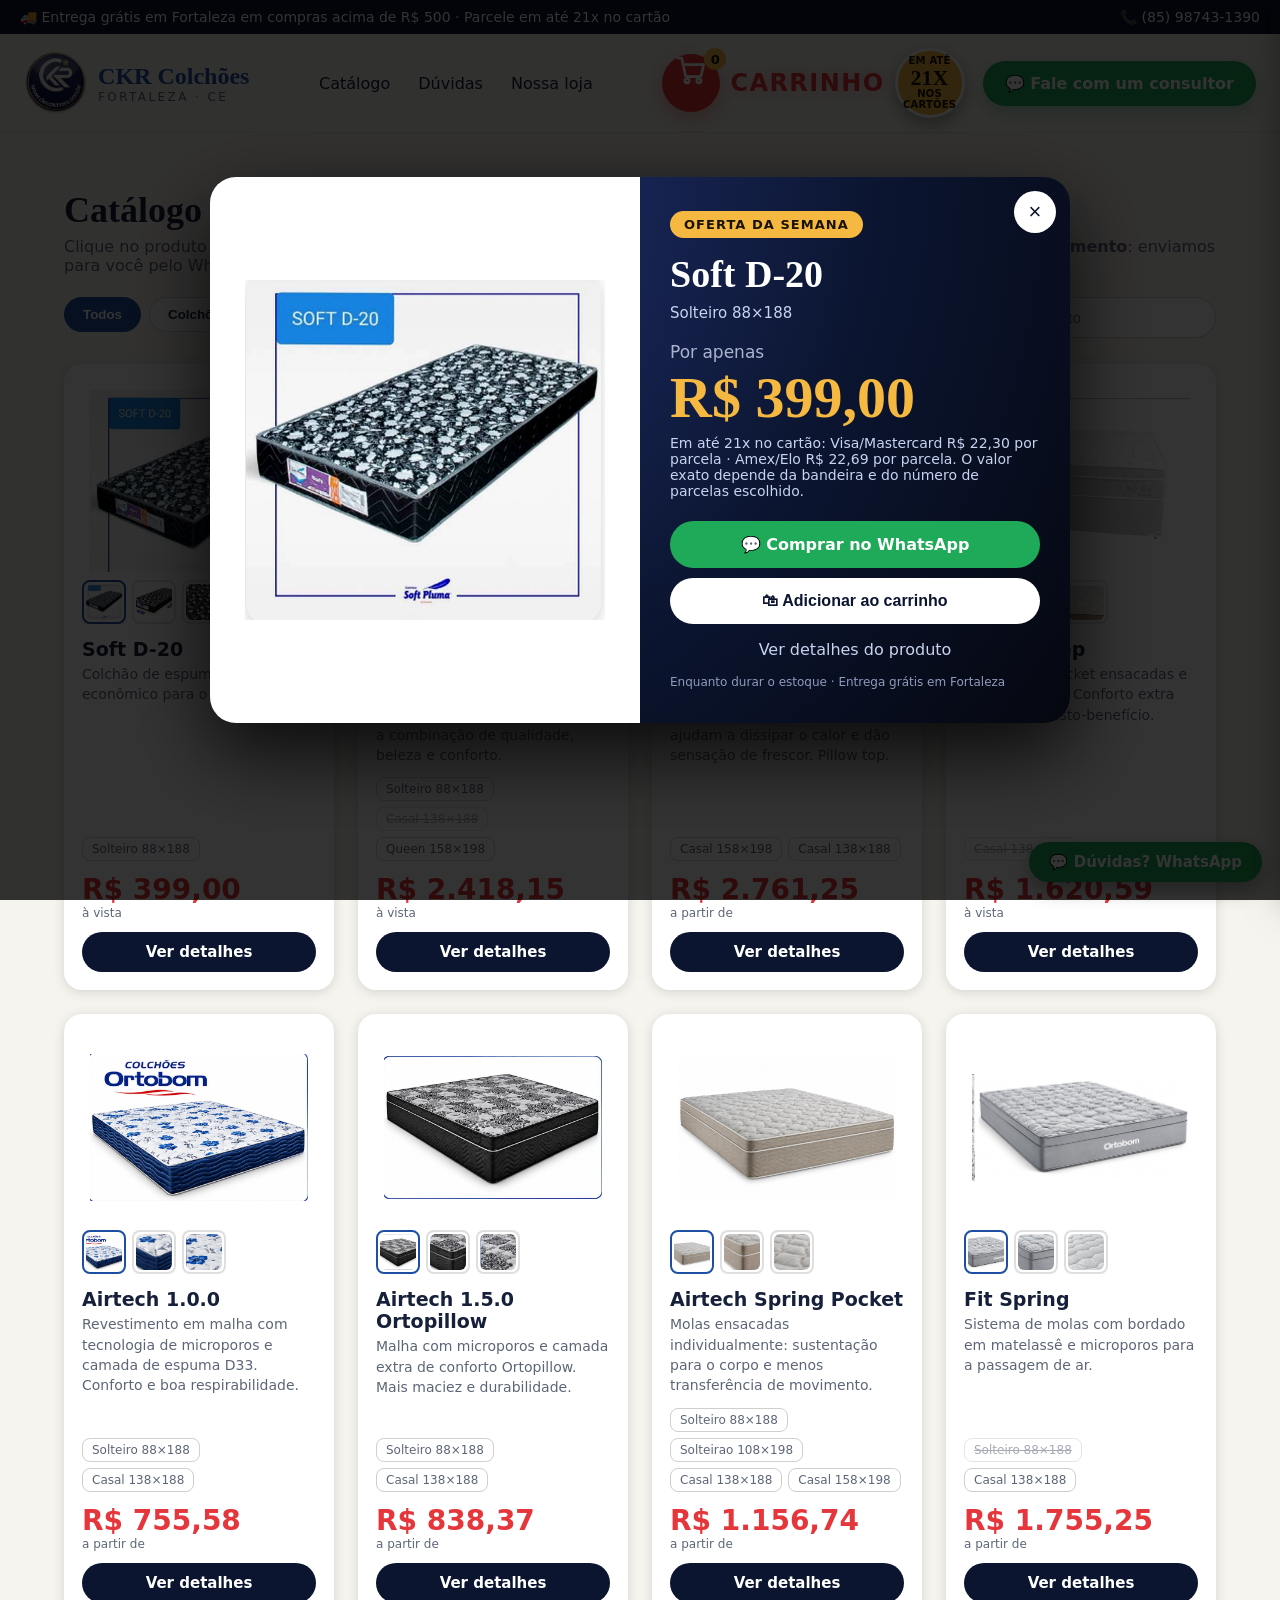
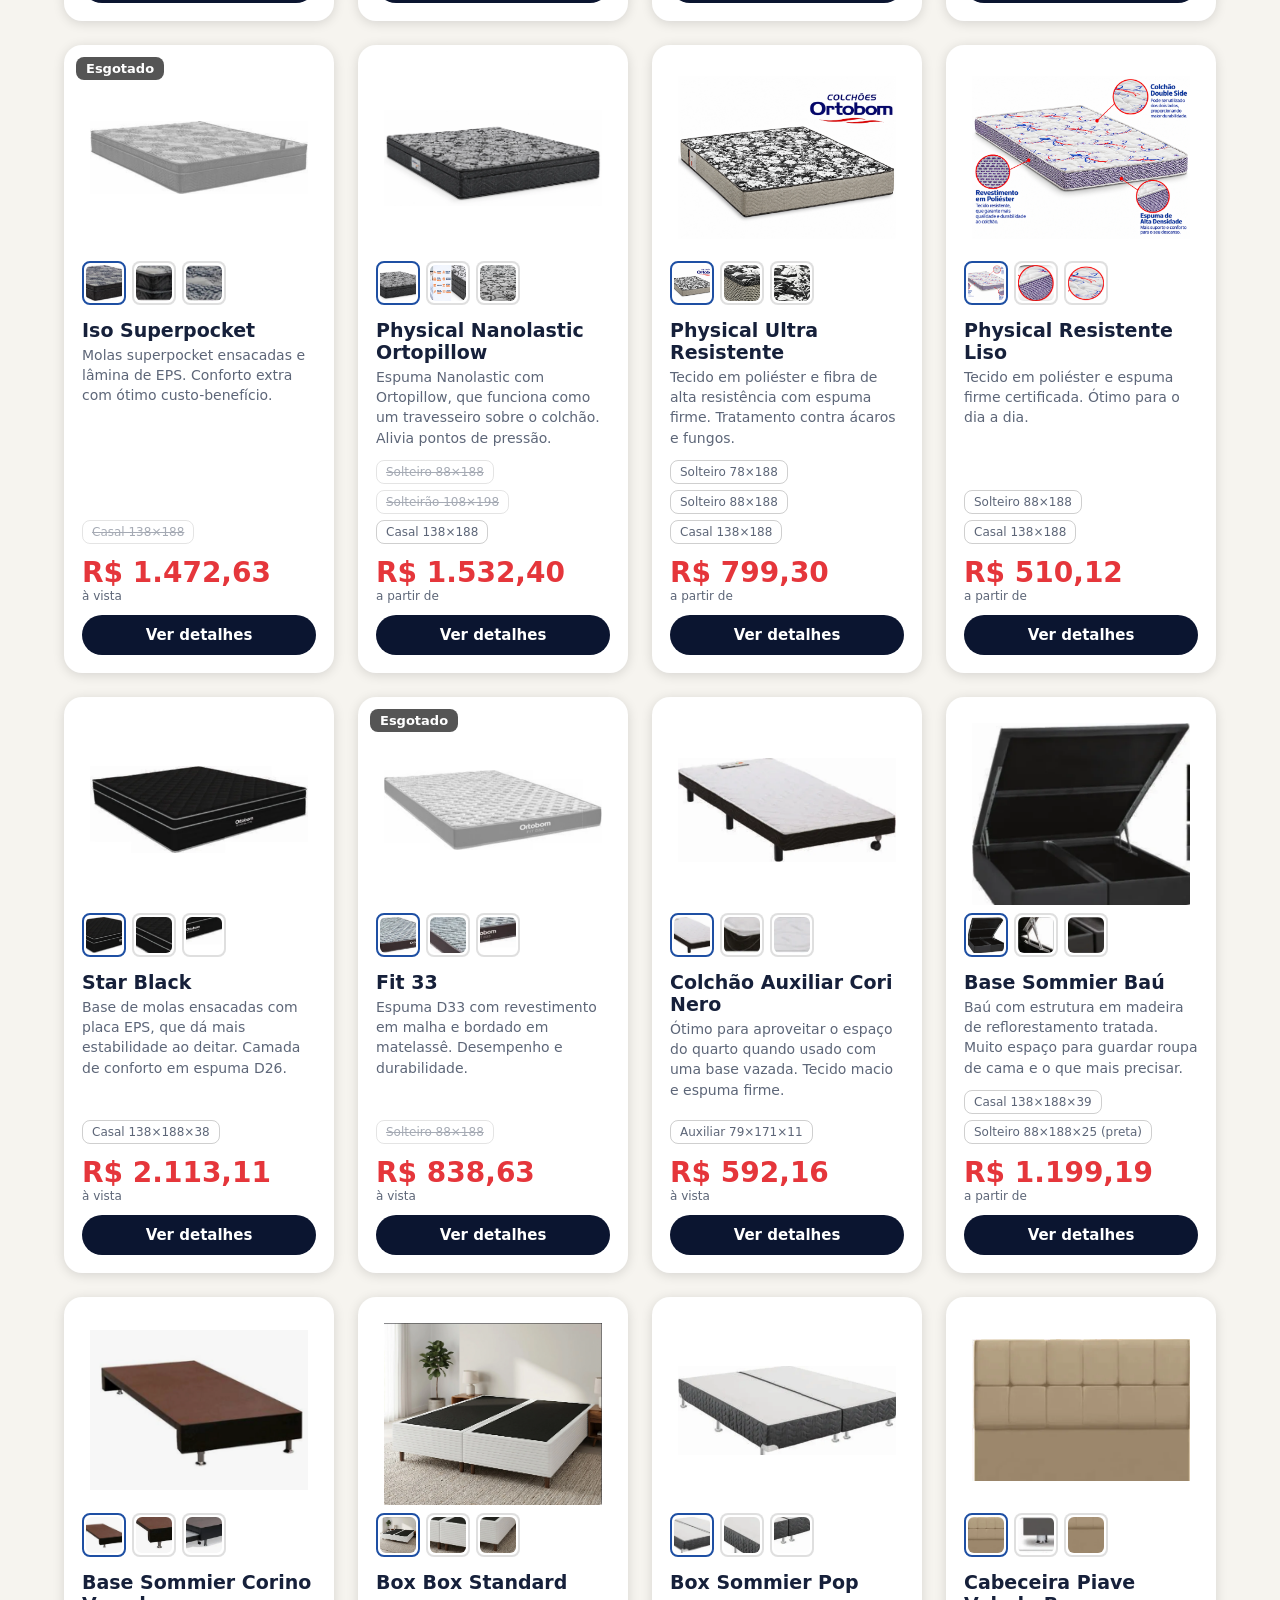
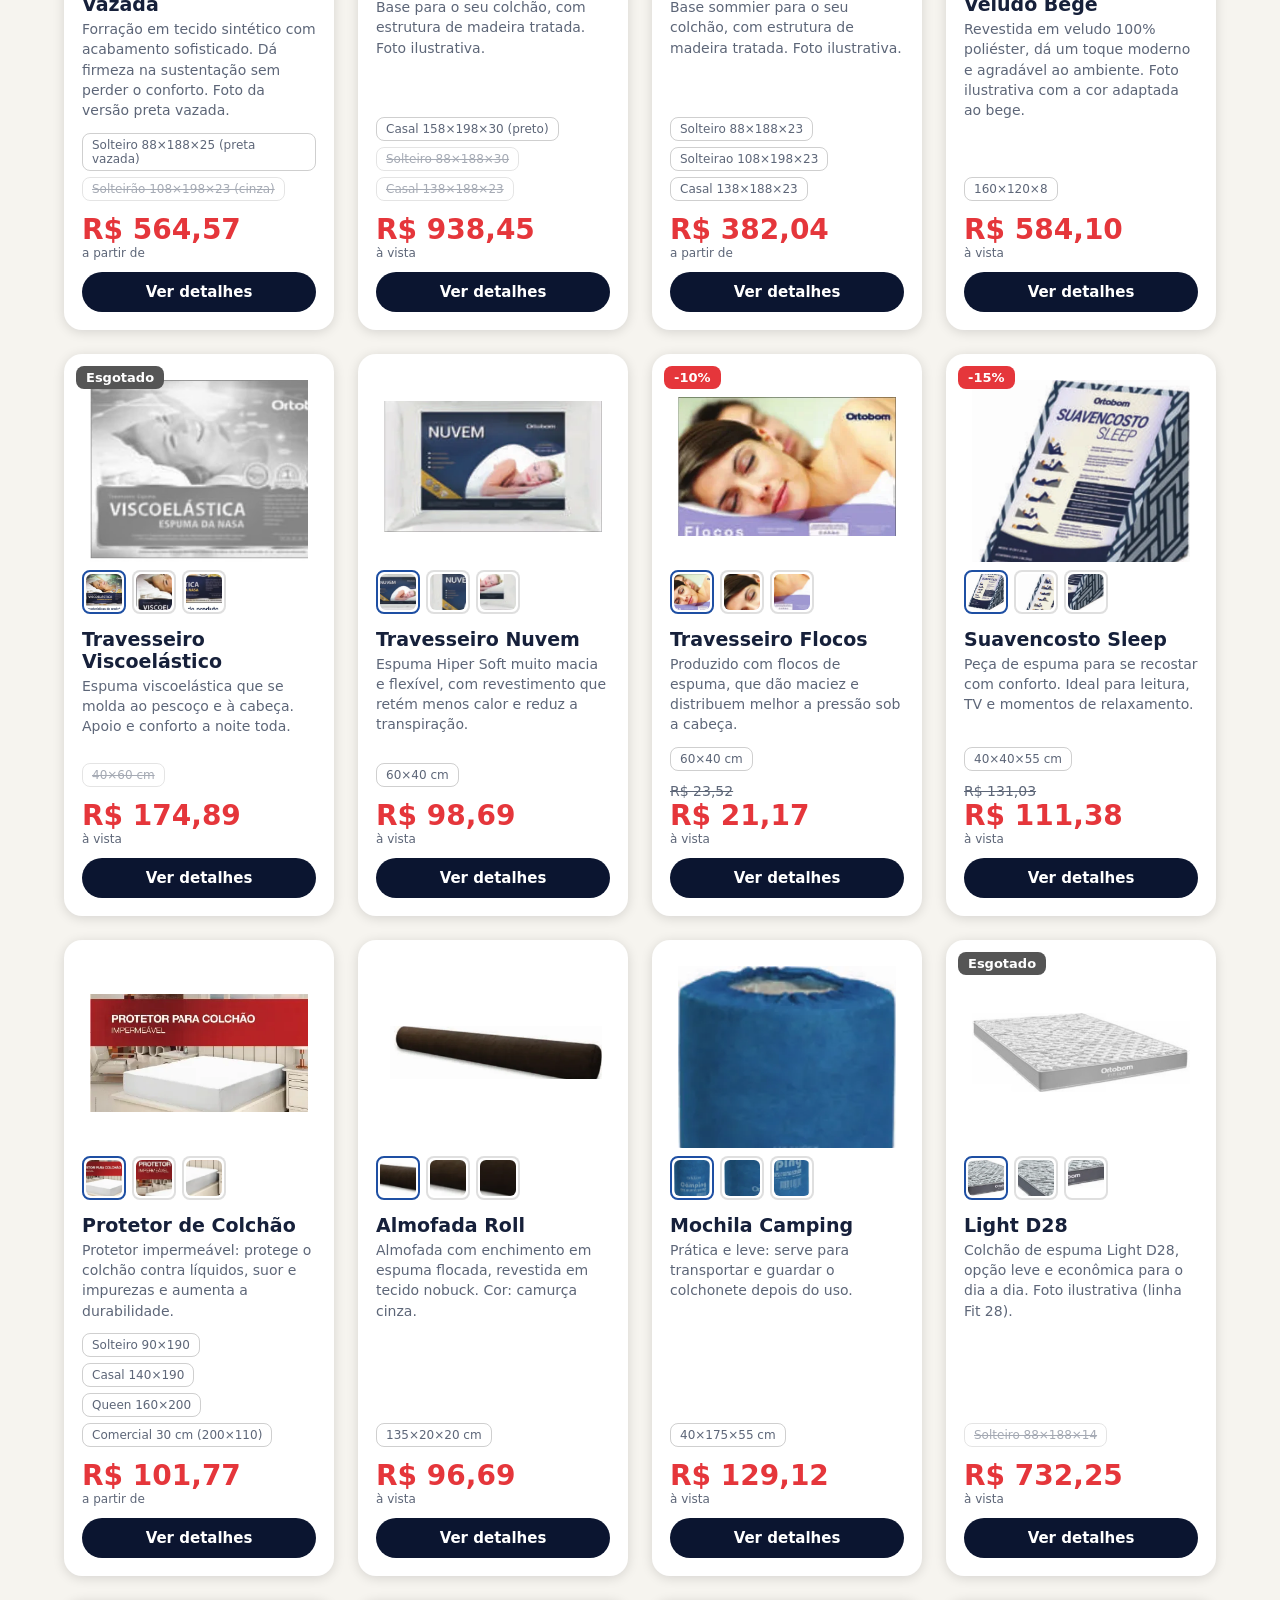
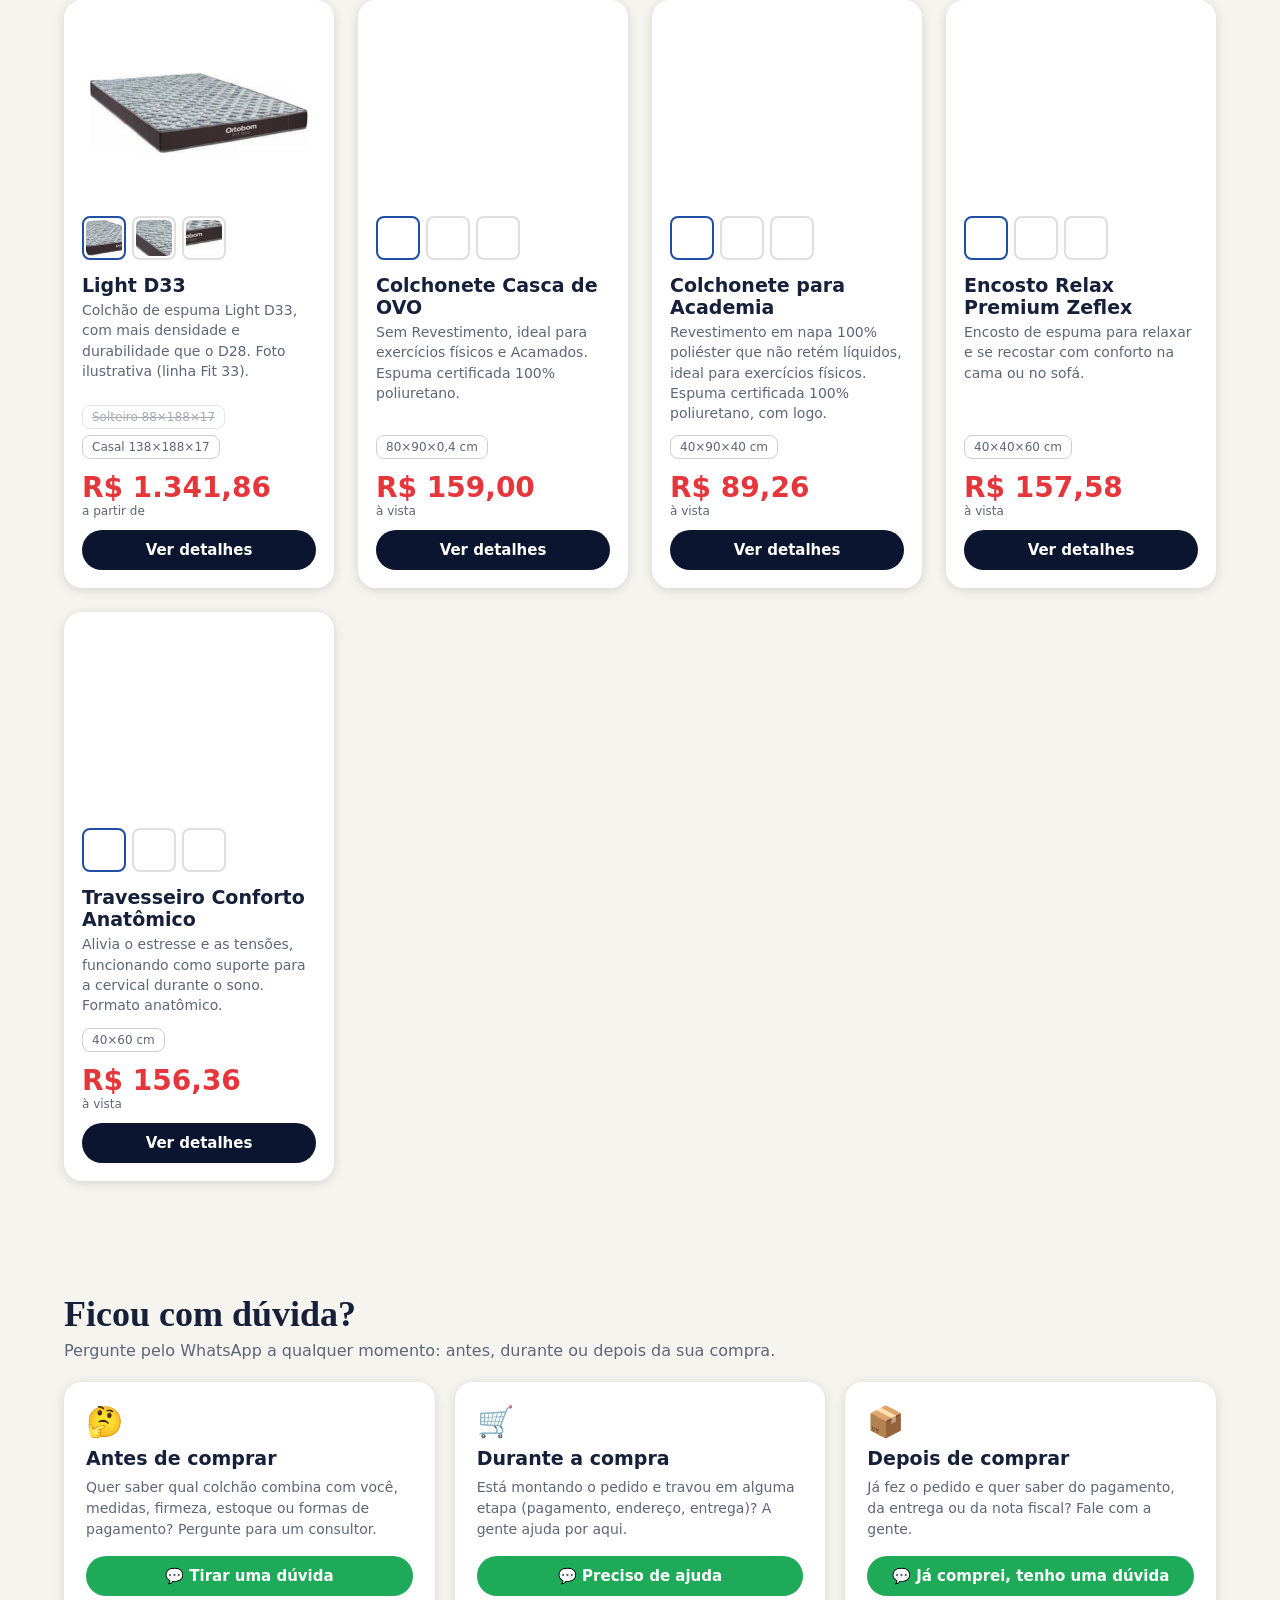
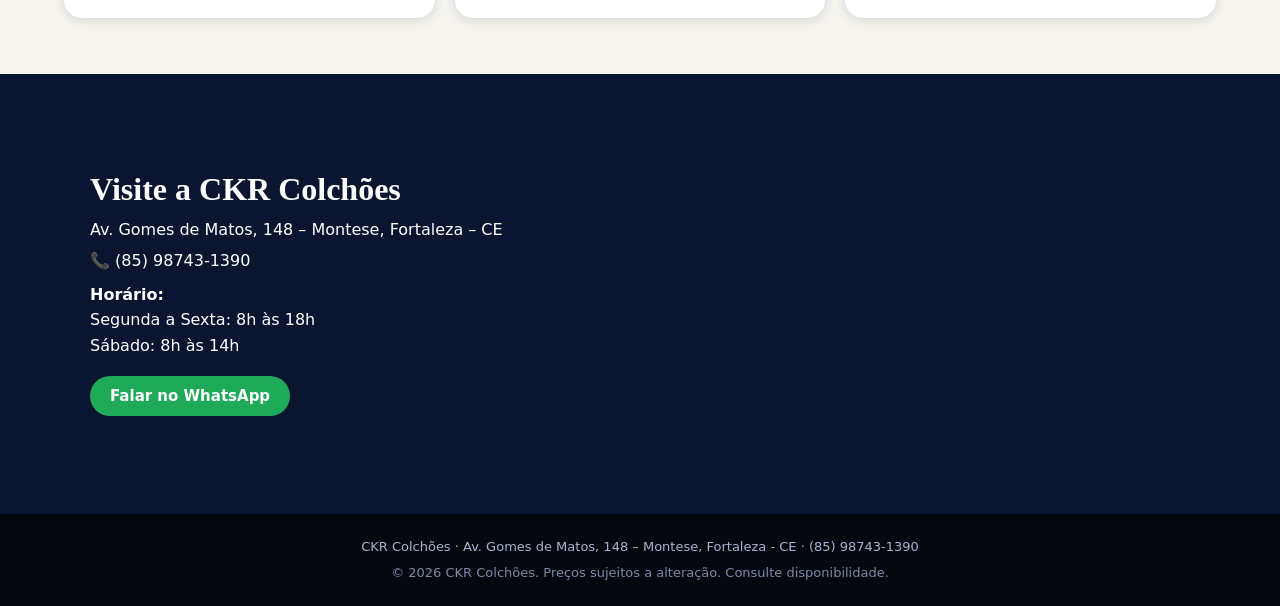
<file: index.html>
<!DOCTYPE html>
<html lang="pt-BR">
<head>
<!-- Google tag (analytics) -->
<script async src="https://www.googletagmanager.com/gtm.js?id=GTM-58R76JRV"></script>
<script>
  window.dataLayer = window.dataLayer || [];
  function gtag(){dataLayer.push(arguments);}
  gtag('js', new Date());
</script>
<meta charset="utf-8">
<meta name="viewport" content="width=device-width, initial-scale=1">
<title>CKR Colchões | Black Friday em Fortaleza</title>
<meta name="description" content="Black Friday CKR Colchões: 30% de desconto em colchões, bases e travesseiros. Av. Gomes de Matos, 148 – Montese, Fortaleza.">
<!-- Fonte do relógio digital -->
<link rel="preconnect" href="https://fonts.googleapis.com">
<link rel="preconnect" href="https://fonts.gstatic.com" crossorigin>
<link href="https://fonts.googleapis.com/css2?family=Orbitron:wght@700;900&display=swap" rel="stylesheet">
<!-- Aplicativo instalável (PWA) -->
<link rel="manifest" href="manifest.json">
<meta name="theme-color" content="#0b1530">
<meta name="mobile-web-app-capable" content="yes">
<meta name="apple-mobile-web-app-capable" content="yes">
<meta name="apple-mobile-web-app-title" content="CKR Colchões">
<meta name="apple-mobile-web-app-status-bar-style" content="black-translucent">
<link rel="apple-touch-icon" href="img/icon-192.png">
<style>
:root{--navy:#0b1530;--blue:#1e4fa3;--sky:#8bb6ff;--bg:#f6f4ef;--ink:#16203a;--gold:#f5b942;--red:#e5363b;--wa:#1faa59;--card:#fff;--muted:#5d6678}
@media(prefers-color-scheme:dark){:root{--bg:#0e1424;--ink:#e9edf7;--card:#171f35;--muted:#9aa5bf}}
*{box-sizing:border-box;margin:0}
html{scroll-behavior:smooth}
body{font-family:system-ui,-apple-system,"Segoe UI",Roboto,sans-serif;background:var(--bg);color:var(--ink)}
.top{background:var(--navy);color:#fff;font-size:14px;padding:9px 20px;display:flex;justify-content:space-between;gap:10px;flex-wrap:wrap}
header{display:flex;align-items:center;justify-content:space-between;gap:10px;padding:14px 24px;background:var(--bg);position:sticky;top:0;z-index:20;border-bottom:1px solid #8883}
.logo{font-family:Georgia,serif;font-weight:700;font-size:24px;color:var(--blue)}.logo small{display:block;font:12px system-ui;letter-spacing:.2em;color:var(--muted)}
.logo{display:flex;align-items:center;gap:10px}.logo-img{height:64px;width:auto;display:block}
nav a{margin:0 14px;color:var(--ink);text-decoration:none;font-weight:500}
.hr{display:flex;gap:10px;align-items:center}
.btn{display:inline-block;background:var(--wa);color:#fff;text-decoration:none;font-weight:700;padding:11px 20px;border-radius:99px;border:0;cursor:pointer;font-size:15px;text-align:center}
.btn.dark{background:var(--navy);color:#fff}
.cartbtn{position:relative;width:48px;height:48px;border-radius:50%;border:0;background:var(--navy);color:#fff;font-size:20px;cursor:pointer}
.cartbtn b{position:absolute;top:-4px;right:-4px;background:var(--red);font-size:12px;min-width:20px;height:20px;border-radius:99px;display:grid;place-items:center}
@media(max-width:800px){nav{display:none}}
/* Carrinho + Black Friday pulsando */
.bf{margin-right:8px;display:flex;align-items:center;gap:10px;background:none;border:0;cursor:pointer;padding:0;color:inherit;font:inherit}
.bf .cartbtn{width:58px;height:58px;background:var(--red);box-shadow:0 6px 18px #e5363b66;animation:pulsa 1.4s ease-in-out infinite}
.bf .cartbtn svg{width:32px;height:32px}
.bf .cartbtn b{background:var(--gold);color:#1a1200;top:-6px;right:-6px;min-width:22px;height:22px;font-size:13px}
.bftxt{font-weight:900;font-size:clamp(16px,2.4vw,24px);letter-spacing:.06em;text-transform:uppercase;color:var(--red);white-space:nowrap;animation:pulsatxt 1.4s ease-in-out infinite;text-shadow:0 0 14px #e5363b55}
@keyframes pulsa{0%,100%{transform:scale(1);box-shadow:0 0 0 0 #e5363b99}50%{transform:scale(1.1);box-shadow:0 0 0 12px #e5363b00}}
@keyframes pulsatxt{0%,100%{transform:scale(1);opacity:1}50%{transform:scale(1.08);opacity:.78}}
@media(prefers-reduced-motion:reduce){.bf .cartbtn,.bftxt{animation:none}}
.btn.cons{padding:13px 22px;font-size:16px;box-shadow:0 6px 16px #1faa5955}
/* Círculo de parcelamento ao lado do carrinho */
.parcirc{flex:none;width:70px;height:70px;border-radius:50%;background:var(--gold);color:#1a1200;border:3px solid #fff;box-shadow:0 6px 16px #0005;display:grid;place-content:center;text-align:center;line-height:1.05;font-weight:800;font-size:10px;text-transform:uppercase;letter-spacing:.02em}
.parcirc b{display:block;font-size:22px;font-family:Georgia,serif;letter-spacing:0}
@media(max-width:620px){.parcirc{width:60px;height:60px;font-size:9px}.parcirc b{font-size:19px}}
@media(max-width:620px){header{padding:10px 12px}.logo{font-size:19px}.logo small{display:none}.bf .cartbtn{width:48px;height:48px}.bf .cartbtn svg{width:26px;height:26px}.btn.cons{padding:11px 14px;font-size:14px}.hr{gap:8px}}
@media(max-width:620px){header{flex-wrap:wrap;justify-content:center;row-gap:8px}.logo{width:100%;text-align:center}.hr{width:100%;flex-direction:column;align-items:stretch;gap:10px}.bf{justify-content:center;padding-top:6px}.btn.cons{width:100%}.bftxt{font-size:14px;letter-spacing:.03em}.bf{margin-right:0;gap:8px}.btn.cons{white-space:nowrap;padding:11px 12px;font-size:13px}}
@media(max-width:620px){.logo{justify-content:center}.logo-img{height:58px}}
.loja a.btn{color:#fff}
/* Miniaturas */
.thumbs{display:flex;gap:8px;margin-top:10px;flex-wrap:wrap}
.thumbs button{width:62px;height:62px;padding:3px;border:2px solid #8884;border-radius:10px;background:#fff;cursor:pointer;overflow:hidden;transition:border-color .2s,transform .2s}
.thumbs button:hover{transform:translateY(-2px);border-color:var(--sky)}
.thumbs button.on{border-color:var(--blue)}
.thumbs img{width:100%;height:100%;object-fit:cover;border-radius:6px;display:block}
.thumbs.sm{margin-top:8px;gap:6px}.thumbs.sm button{width:44px;height:44px;border-radius:8px;padding:2px}
.bigph .thumbs{position:absolute;left:0;right:0;bottom:-78px;justify-content:center;margin:0}
.bigwrap{margin-bottom:84px}
.bigph img{transition:opacity .2s}
.bigph>img.zoomed{width:100%;height:340px;object-fit:contain;mix-blend-mode:normal;max-height:none;image-rendering:auto}
/* Busca */
.barra{display:flex;gap:14px;align-items:flex-start;justify-content:space-between;flex-wrap:wrap;margin-bottom:26px}
.barra .filtros{margin-bottom:0;flex:1 1 auto}
.busca{flex:0 1 280px;margin-left:auto;position:relative}
.busca input{width:100%;padding:11px 16px 11px 42px;border-radius:99px;border:1px solid #8886;background:var(--card);color:var(--ink);font-size:15px;outline:none}
.busca input:focus{border-color:var(--blue);box-shadow:0 0 0 3px #1e4fa333}
.busca svg{position:absolute;left:14px;top:50%;transform:translateY(-50%);width:18px;height:18px;color:var(--muted);pointer-events:none}
.nada{grid-column:1/-1;text-align:center;color:var(--muted);padding:40px 0;font-size:17px}
@media(max-width:620px){.busca{flex:1 1 100%}}
/* Horário + rodapé */
.hor{margin:0 0 18px;line-height:1.6}
footer{background:#05070f;color:#aab4cf;text-align:center;font-size:13px;line-height:1.7;padding:22px 16px}
footer p+p{margin-top:4px;color:#7f8aa8}
/* BANNER BLACK */
.black{background:radial-gradient(circle at 20% 0,#24357a 0,var(--navy) 55%,#05070f);color:#fff;padding:48px 0 30px;overflow:hidden}
.black .intro{max-width:1100px;margin:0 auto 10px;padding:0 24px;display:flex;align-items:center;justify-content:space-between;gap:32px}
.fachada{width:min(420px,42%);border-radius:18px;border:3px solid #fff3;box-shadow:0 18px 44px #000a;flex-shrink:0;transform:rotate(1.5deg)}
@media(max-width:800px){.black .intro{flex-direction:column;align-items:flex-start}.fachada{width:100%;transform:none}}
.tag{display:inline-block;background:var(--gold);color:#1a1200;font-weight:800;padding:6px 14px;border-radius:99px;letter-spacing:.08em;font-size:13px}
.black h1{font-family:Georgia,serif;font-size:clamp(38px,7vw,78px);line-height:1.02;margin:14px 0 10px}
.black h1 em{color:var(--gold)}
.black p{max-width:560px;color:#c8d3f0;font-size:18px}
.stage{max-width:1000px;margin:0 auto;padding:56px 24px 20px;display:grid;grid-template-columns:repeat(3,1fr);gap:24px}
.dots{display:flex;justify-content:center;gap:8px;padding:6px 0 30px;flex-wrap:wrap}
.dots i{width:9px;height:9px;border-radius:99px;background:#fff4;transition:.3s}.dots i.on{background:var(--gold);width:26px}
@keyframes in{from{opacity:0;transform:translateY(34px) scale(.9)}}
.slide{animation:in .5s backwards;background:#fff;color:#16203a;border-radius:18px;padding:16px;position:relative;cursor:pointer;box-shadow:0 8px 24px #0006;transition:transform .35s cubic-bezier(.2,.8,.2,1),box-shadow .35s,filter .35s}
.slide:nth-child(2){animation-delay:.1s}.slide:nth-child(3){animation-delay:.2s}
.stage:hover .slide:not(:hover){filter:brightness(.7) saturate(.8)}
.slide:hover{transform:scale(1.14) translateY(-8px);z-index:5;box-shadow:0 26px 50px #000a}
.ph{height:150px;display:grid;place-items:center;overflow:hidden}
.ph img{max-width:100%;max-height:100%;mix-blend-mode:multiply;transition:transform .45s cubic-bezier(.2,.8,.2,1) .12s}
.slide:hover .ph img,.card:hover .ph img{transform:scale(1.22) translateY(-6px) rotate(-1.5deg)}
.off{position:absolute;top:12px;left:12px;background:var(--red);color:#fff;font-weight:800;font-size:13px;padding:4px 10px;border-radius:8px;z-index:2}
.slide h3{font-size:16px;margin:10px 0 2px}.slide .de{font-size:13px;color:#7a8296;text-decoration:line-through}
.slide .por{font-size:24px;font-weight:800;color:var(--red)}.slide small{display:block;color:#7a8296;font-size:12px}
@media(max-width:700px){.stage{gap:10px;padding:40px 10px 14px}.slide{padding:10px}.slide h3{font-size:12px}.slide .por{font-size:15px}.slide .de,.slide small{font-size:10px}.ph{height:80px}}
/* CATALOGO */
section{scroll-margin-top:90px;max-width:1200px;margin:0 auto;padding:56px 24px}
section h2{font-family:Georgia,serif;font-size:36px;margin-bottom:6px}
.sub{color:var(--muted);margin-bottom:22px}
.filtros{display:flex;gap:8px;flex-wrap:wrap;margin-bottom:26px}
.filtros button{border:1px solid #8886;background:var(--card);color:var(--ink);padding:9px 18px;border-radius:99px;cursor:pointer;font-weight:600}
.filtros button.on{background:var(--blue);color:#fff;border-color:var(--blue)}
.grid{display:grid;grid-template-columns:repeat(auto-fill,minmax(270px,1fr));gap:24px}
.card{background:var(--card);border-radius:18px;padding:18px;position:relative;box-shadow:0 2px 12px #0002;display:flex;flex-direction:column;cursor:pointer;transition:transform .35s cubic-bezier(.2,.8,.2,1),box-shadow .35s}
.card:hover{transform:scale(1.05) translateY(-6px);box-shadow:0 22px 44px #0004;z-index:3}
.card .ph{height:190px;background:#fff;border-radius:12px;padding:8px}
.card h3{font-size:19px;margin:14px 0 4px}.card p{color:var(--muted);font-size:14px;line-height:1.45;flex:1;margin-bottom:12px}
.tams{display:flex;gap:6px;flex-wrap:wrap;margin-bottom:12px}.tams span{border:1px solid #8886;border-radius:8px;padding:4px 9px;font-size:12px;color:var(--muted)}
.de{text-decoration:line-through;color:var(--muted);font-size:14px}.por{font-size:28px;font-weight:800;color:var(--red)}.consulte{font-size:20px;font-weight:800}
.ap{font-size:12px;color:var(--muted)}
.card .btn{margin-top:12px}
.loja{background:var(--navy);color:#fff;padding:50px 24px}.loja a{color:var(--sky)}
.loja .in{max-width:1100px;margin:0 auto;display:grid;grid-template-columns:1fr 1.4fr;gap:32px;align-items:center}
.loja iframe{width:100%;height:340px;border:0;border-radius:16px}
@media(max-width:800px){.loja .in{grid-template-columns:1fr}}
.fab{position:fixed;right:18px;bottom:18px;z-index:30;box-shadow:0 8px 20px #0005}
/* DETALHE DO PRODUTO */
.ov{position:fixed;inset:0;background:#000b;z-index:50;display:none;overflow-y:auto;padding:24px}
.ov.on{display:block}
.det{max-width:1150px;margin:0 auto;background:var(--bg);border-radius:24px;padding:28px;position:relative;animation:in .35s}
.x{position:absolute;top:14px;right:14px;width:42px;height:42px;border-radius:50%;border:0;background:var(--navy);color:#fff;font-size:22px;cursor:pointer;z-index:3}
.dg{display:grid;grid-template-columns:1.1fr 1fr;gap:36px}
@media(max-width:800px){.dg{grid-template-columns:1fr}.ov{padding:8px}.det{padding:16px;border-radius:16px}}
.bigph{background:#fff;border-radius:22px;display:grid;place-items:center;padding:24px;min-height:340px;position:relative}
.bigph img{max-width:100%;max-height:420px;mix-blend-mode:multiply}
.cat{letter-spacing:.3em;font-size:13px;font-weight:700;color:var(--blue);text-transform:uppercase}
.det h2{font-family:Georgia,serif;font-size:clamp(28px,4vw,44px);line-height:1.1;margin:10px 0 16px}
.tsel{display:flex;gap:8px;flex-wrap:wrap;margin-bottom:18px}
.tsel button{border:1px solid #8887;background:var(--card);color:var(--ink);padding:9px 14px;border-radius:10px;cursor:pointer;font-size:14px}
.tsel button.on{background:var(--navy);color:#fff;border-color:var(--navy)}
.pbox{background:var(--card);border:1px solid #8883;border-radius:22px;padding:22px}
.pbox .por{font-size:42px;font-family:Georgia,serif}
.pct{background:var(--gold);color:#1a1200;font-weight:800;font-size:13px;padding:3px 10px;border-radius:8px;margin-left:8px}
.pbox .acts{display:flex;gap:10px;flex-wrap:wrap;margin:16px 0 12px}.acts .btn{flex:1;min-width:160px}
.ent{font-size:14px;color:var(--muted)}
.specs{display:grid;grid-template-columns:1fr 1fr;gap:12px;margin-top:16px}
.specs div{background:var(--card);border:1px solid #8883;border-radius:14px;padding:12px 16px}.specs small{color:var(--muted);display:block;font-size:13px}.specs b{font-size:17px}
.sob{display:grid;grid-template-columns:1fr 1.2fr;gap:36px;margin-top:34px}
@media(max-width:800px){.sob{grid-template-columns:1fr}}
.sob h3{font-family:Georgia,serif;font-size:30px;margin-bottom:12px}.sob p{color:var(--muted);line-height:1.6;font-size:17px}
.difs{display:grid;grid-template-columns:1fr 1fr;gap:10px}
.difs div{background:var(--card);border:1px solid #8883;border-radius:14px;padding:14px;display:flex;gap:10px;align-items:center}
.difs i{flex:none;width:26px;height:26px;border-radius:50%;background:var(--navy);color:#fff;display:grid;place-items:center;font-style:normal;font-size:14px}
/* CARRINHO */
.dr{position:fixed;top:0;right:0;bottom:0;width:min(420px,100%);background:var(--bg);z-index:60;box-shadow:-10px 0 40px #0008;transform:translateX(105%);transition:transform .35s;display:flex;flex-direction:column}
.dr.on{transform:none}
.dr h3{font-family:Georgia,serif;font-size:26px;padding:20px}
.itens{flex:1;overflow-y:auto;padding:0 20px}
.it{display:grid;grid-template-columns:64px 1fr auto;gap:12px;align-items:center;padding:12px 0;border-bottom:1px solid #8883}
.it img{width:64px;height:48px;object-fit:contain;background:#fff;border-radius:8px;mix-blend-mode:multiply}
.it b{font-size:14px;display:block}.it small{color:var(--muted)}
.q{display:flex;gap:6px;align-items:center;margin-top:4px}.q button{width:26px;height:26px;border-radius:50%;border:1px solid #8886;background:var(--card);color:var(--ink);cursor:pointer}
.tot{padding:18px 20px;border-top:1px solid #8883}.tot .por{font-size:30px}
.vazio{color:var(--muted);padding:30px 0;text-align:center}
/* ESGOTADO + AVISO */
.off.esg{background:#555}
.card.esgotado .ph img{filter:grayscale(1);opacity:.55}
.tams span.sem{text-decoration:line-through;opacity:.55}
.esgmsg{color:var(--red);font-weight:700;margin-top:10px}
#toast{position:fixed;left:50%;bottom:28px;transform:translate(-50%,30px);background:var(--red);color:#fff;padding:13px 20px;border-radius:14px;font-weight:600;z-index:90;opacity:0;pointer-events:none;transition:.3s;max-width:min(92vw,420px);text-align:center;box-shadow:0 10px 30px #0006}
#toast.on{opacity:1;transform:translate(-50%,0)}
/* PAGAMENTO */
.tot{max-height:50vh;overflow-y:auto}
.pay{display:grid;gap:8px;margin:12px 0}
.po{display:flex;align-items:center;gap:10px;text-align:left;border:2px solid #8885;background:var(--card);color:var(--ink);border-radius:14px;padding:10px 14px;cursor:pointer;font:inherit;width:100%}
.po.on{border-color:var(--blue);box-shadow:0 0 0 3px #1e4fa333}
.po i{flex:none;width:18px;height:18px;border-radius:50%;border:2px solid #8886;display:grid;place-items:center}
.po.on i{border-color:var(--blue)}.po.on i::after{content:"";width:9px;height:9px;border-radius:50%;background:var(--blue)}
.po b{display:block;font-size:15px}.po small{display:block;color:var(--muted);font-size:12px;font-weight:400}
.po em{font-style:normal;background:var(--gold);color:#1a1200;font-weight:800;font-size:12px;padding:2px 8px;border-radius:8px;margin-left:6px}
.sug{margin:18px 0 6px}.sug h4{font-family:Georgia,serif;font-size:19px}.sug>small{color:var(--muted);display:block;margin:2px 0 6px}
.sg{display:grid;grid-template-columns:56px 1fr auto;gap:10px;align-items:center;padding:9px 0;border-bottom:1px dashed #8884}
.sg img{width:56px;height:44px;object-fit:contain;background:#fff;border-radius:8px;mix-blend-mode:multiply}
.sg b{font-size:13px;display:block}.sg small{color:var(--muted);font-size:12px;display:block}
.sg .add{border:0;background:var(--navy);color:#fff;border-radius:99px;padding:8px 13px;font-weight:700;cursor:pointer;font-size:13px;white-space:nowrap}
.stagewrap{position:relative;max-width:1100px;margin:0 auto}
.arr{position:absolute;top:50%;transform:translateY(-50%);width:46px;height:46px;border-radius:50%;border:0;background:#ffffffe6;color:var(--navy);font-size:28px;line-height:1;cursor:pointer;z-index:6;box-shadow:0 4px 14px #0007;display:grid;place-items:center;padding:0 0 3px;transition:background .2s,transform .2s}
.arr:hover{background:var(--gold);transform:translateY(-50%) scale(1.1)}
.arr.l{left:6px}.arr.r{right:6px}
@media(max-width:700px){.arr{width:34px;height:34px;font-size:22px}.arr.l{left:2px}.arr.r{right:2px}}
.garr{position:absolute;top:calc(50% - 20px);width:40px;height:40px;border-radius:50%;border:0;background:#0b1530d0;color:#fff;font-size:24px;line-height:1;cursor:pointer;z-index:2;display:grid;place-items:center;padding:0 0 3px}
.garr:hover{background:var(--blue)}.garr.l{left:10px}.garr.r{right:10px}
.lnk{background:none;border:0;color:var(--blue);font:inherit;cursor:pointer;margin-top:10px;width:100%;padding:6px}
/* OFERTA EM DESTAQUE (popup ao abrir o site) */
.ofv{position:fixed;inset:0;background:#000c;z-index:70;display:none;align-items:center;justify-content:center;padding:16px;overflow-y:auto}
.ofv.on{display:flex}
.ofc{position:relative;width:min(860px,100%);display:grid;grid-template-columns:1fr 1fr;background:radial-gradient(circle at 15% 0,#24357a 0,var(--navy) 60%,#05070f);color:#fff;border-radius:26px;overflow:hidden;box-shadow:0 30px 80px #000c;animation:in .45s cubic-bezier(.2,.8,.2,1)}
.ofc .x{background:#fff;color:var(--navy);z-index:4}
.ofimg{background:#fff;display:grid;place-items:center;padding:28px;position:relative;min-height:300px}
.ofimg img{max-width:100%;max-height:340px;mix-blend-mode:multiply;animation:flutua 3.2s ease-in-out infinite}
@keyframes flutua{0%,100%{transform:translateY(0)}50%{transform:translateY(-8px)}}
.ofsel{position:absolute;top:16px;left:16px;background:var(--red);color:#fff;font-weight:900;font-size:22px;padding:8px 14px;border-radius:12px;transform:rotate(-4deg);box-shadow:0 6px 16px #e5363b66}
.ofinfo{padding:34px 30px;display:flex;flex-direction:column;justify-content:center;gap:6px}
.ofinfo .tag{align-self:flex-start;animation:pulsatxt 1.6s ease-in-out infinite}
.ofinfo h2{font-family:Georgia,serif;font-size:clamp(26px,4vw,38px);line-height:1.1;margin:10px 0 2px;padding:0}
.ofinfo .oft{color:#c8d3f0;font-size:15px}
.ofde{margin-top:14px;font-size:17px;color:#aab4cf}.ofde s{color:#ff9a9d}
.ofpor{font-family:Georgia,serif;font-size:clamp(40px,7vw,58px);font-weight:800;color:var(--gold);line-height:1.05}
.ofeco{display:inline-block;background:#1faa5933;color:#7df0ae;font-weight:700;font-size:14px;padding:4px 12px;border-radius:99px;margin:6px 0 4px;align-self:flex-start}
.ofcond{color:#c8d3f0;font-size:14px}
.ofacts{display:grid;gap:10px;margin-top:16px}
.ofacts .btn{padding:14px 20px;font-size:16px}
.ofacts .lnk{color:#c8d3f0;margin-top:0}
.ofrod{color:#8f9bbd;font-size:12px;margin-top:4px}
@media(max-width:720px){.ofc{grid-template-columns:1fr;margin:auto}.ofimg{min-height:0;padding:44px 18px 14px}.ofimg img{max-height:200px}.ofinfo{padding:20px 20px 24px}}
@media(prefers-reduced-motion:reduce){.ofimg img,.ofinfo .tag{animation:none}}
/* Mini oferta no canto */
.ofmini{position:fixed;left:16px;bottom:16px;z-index:35;display:flex;align-items:center;background:var(--navy);color:#fff;border-radius:16px;box-shadow:0 10px 30px #0008;border:2px solid var(--gold);transform:translateY(140%);opacity:0;pointer-events:none;transition:transform .45s cubic-bezier(.2,.8,.2,1),opacity .3s;max-width:min(280px,calc(100vw - 100px))}
.ofmini.on{transform:none;opacity:1;pointer-events:auto}
.ofmini .mb{display:flex;gap:10px;align-items:center;background:none;border:0;color:inherit;font:inherit;cursor:pointer;padding:8px 12px 8px 8px;text-align:left}
.ofmini img{width:54px;height:54px;object-fit:contain;background:#fff;border-radius:10px;flex:none}
.ofmini span{display:grid;line-height:1.2}
.ofmini small{color:var(--gold);font-weight:800;font-size:10px;letter-spacing:.08em;text-transform:uppercase}
.ofmini b{font-size:14px}
.ofmini em{font-style:normal;font-weight:800;color:var(--gold);font-size:17px}
.ofmini .mx{position:absolute;top:-10px;right:-10px;width:24px;height:24px;border-radius:50%;border:0;background:#fff;color:var(--navy);font-size:15px;line-height:1;cursor:pointer;box-shadow:0 2px 8px #0006}
/* DÚVIDAS PELO WHATSAPP */
.btn.ask{background:transparent;color:var(--ink);border:2px solid var(--wa);padding:9px 18px;font-size:14px}
.btn.ask:hover{background:#1faa5922}
.loja a.btn.ask{color:#fff}
.dvs{display:grid;grid-template-columns:repeat(auto-fit,minmax(250px,1fr));gap:20px}
.dv{background:var(--card);border-radius:18px;padding:22px;box-shadow:0 2px 12px #0002;display:flex;flex-direction:column;gap:8px}
.dv .ic{font-size:30px}
.dv h3{font-size:19px}
.dv p{color:var(--muted);font-size:14px;line-height:1.5;flex:1}
.dv .btn{margin-top:8px}
/* FORMULÁRIO DE FECHAMENTO */
.dr.form .itens{display:none}
.dr.form .tot{max-height:none;flex:1;overflow-y:auto}
.fform{display:grid;gap:10px;padding-bottom:20px}
.fform h4{font-family:Georgia,serif;font-size:19px;margin-top:8px}
.fld{display:grid;gap:4px}
.fld span{font-size:13px;color:var(--muted);font-weight:600}
.fld input,.fld select{width:100%;padding:11px 12px;border-radius:12px;border:1px solid #8886;background:var(--card);color:var(--ink);font-size:15px;outline:none}
.fld input:focus,.fld select:focus{border-color:var(--blue);box-shadow:0 0 0 3px #1e4fa333}
.fld input[readonly]{opacity:.75}
.f2{display:grid;grid-template-columns:1fr 1fr;gap:10px}
.cepst{color:var(--muted);font-size:12px;min-height:14px}
.aviso{border-radius:14px;padding:12px 14px;font-size:14px;line-height:1.5;background:var(--card);border:1px solid #8883}
.aviso.ok{border-color:var(--wa);background:#1faa5922}
.aviso.no{border-color:var(--red);background:#e5363b1f}
.radios{display:flex;gap:18px;font-size:15px}
.radios label{display:flex;gap:6px;align-items:center;cursor:pointer}
.resumo{background:var(--card);border:1px solid #8883;border-radius:14px;padding:12px 14px;font-size:14px}
.resumo b{font-size:18px}
/* LINK DE PAGAMENTO */
.aviso.link{border-color:var(--gold);background:#f5b94226;margin:10px 0}
.aviso.link b{color:var(--ink)}
.aviso.link ol{padding-left:18px;margin-top:6px}
.fim{text-align:center;display:grid;gap:12px;padding:6px 0 20px}
.fim .ico{font-size:46px}
.fim h4{font-family:Georgia,serif;font-size:24px}
.fim p{font-size:14px;color:var(--muted);line-height:1.5}
.fim .aviso{text-align:left}
/* PARCELAS DO CARTÃO */
.parcs{margin:0 0 12px}
/* CARRINHO: o pagamento sobe devagar depois de alguns segundos, para dar tempo de ver os adicionais */
.itens{min-height:0}
.itens,.tot,.ov{scrollbar-width:thin;scrollbar-color:var(--blue) transparent}
.itens::-webkit-scrollbar,.tot::-webkit-scrollbar,.ov::-webkit-scrollbar{width:8px}
.itens::-webkit-scrollbar-thumb,.tot::-webkit-scrollbar-thumb,.ov::-webkit-scrollbar-thumb{background:var(--blue);border-radius:8px}
.tot{box-shadow:0 -10px 24px #0002}
.tot.subir{animation:subir .9s cubic-bezier(.2,.8,.2,1)}
@keyframes subir{from{transform:translateY(70%);opacity:0}to{transform:none;opacity:1}}
.tot .mostra{display:block;width:100%;margin-top:10px}
/* DETALHE: barra fixa com o botão de adicionar ao carrinho sempre visível */
.stk{position:sticky;bottom:0;z-index:4;display:flex;align-items:center;justify-content:space-between;gap:12px;margin-top:18px;padding:12px 14px;background:var(--card);border:1px solid #8884;border-radius:18px;box-shadow:0 -8px 24px #0004}
.stk small{display:block;color:var(--muted);font-size:12px}
.stk .por{font-size:26px;font-family:Georgia,serif;line-height:1.1}
.btn.buy{background:var(--red);box-shadow:0 6px 16px #e5363b66;font-size:16px;padding:14px 22px;flex:1;max-width:320px}
@media(max-width:800px){.bigph{min-height:0;padding:14px}.bigph img{max-height:230px}.bigph>img.zoomed{height:230px}.bigwrap{margin-bottom:76px}}
@media(prefers-reduced-motion:reduce){.tot.subir{animation:none}}
/* INSTALAR COMO APLICATIVO */
.instlnk{background:var(--gold);color:#1a1200;border:0;border-radius:99px;padding:3px 12px;font-weight:800;font-size:13px;cursor:pointer;margin-right:8px;font-family:inherit}
.inst{position:fixed;left:16px;right:16px;bottom:84px;z-index:40;max-width:440px;margin:0 auto;background:var(--navy);color:#fff;border:2px solid var(--gold);border-radius:18px;padding:14px 16px;display:none;gap:12px;align-items:center;box-shadow:0 12px 34px #000a}
.inst.on{display:flex;animation:in .4s}
.inst img{width:48px;height:48px;border-radius:12px;background:#fff;object-fit:contain;flex:none}
.inst div{flex:1;line-height:1.3}
.inst b{display:block;font-size:15px}
.inst small{color:#c8d3f0;font-size:12px}
.inst .btn{padding:10px 16px;font-size:14px;white-space:nowrap}
.inst .ix{position:absolute;top:-10px;right:-10px;width:26px;height:26px;border-radius:50%;border:0;background:#fff;color:var(--navy);font-size:16px;line-height:1;cursor:pointer;box-shadow:0 2px 8px #0006}
/* RELÓGIO DA PROMOÇÃO (painel digital) */
#relogio{position:sticky;top:0;z-index:25;display:flex;justify-content:center;align-items:center;gap:6px 24px;flex-wrap:wrap;padding:8px 12px 10px;color:#fff;background:linear-gradient(180deg,#1c0e0e,#080404);border-bottom:2px solid var(--red);box-shadow:0 6px 20px #0009}
#relogio[hidden]{display:none}
#relogio .rtit{font-family:Orbitron,system-ui,sans-serif;font-weight:900;font-size:clamp(12px,2.1vw,19px);letter-spacing:.12em;text-transform:uppercase;text-shadow:0 0 12px #ff6a0066}
#relogio .rcx{display:flex;align-items:flex-end;gap:7px}
#relogio .rg{display:grid;justify-items:center;gap:3px}
#relogio .rg small{font-family:Orbitron,system-ui,sans-serif;font-weight:700;font-size:10px;letter-spacing:.14em;text-transform:uppercase;color:#eadccf}
#relogio .rd{display:flex;gap:4px}
#relogio .rd i{font-style:normal;position:relative;display:grid;place-items:center;min-width:1.15em;padding:.08em .1em;font-family:Orbitron,"Courier New",monospace;font-weight:900;font-size:clamp(22px,4.4vw,38px);line-height:1.12;color:#ff8a1f;background:linear-gradient(180deg,#2b2b2b 0,#0d0d0d 50%,#000 50%,#161616 100%);border:2px solid #4a4a4a;border-radius:8px;text-shadow:0 0 5px #ff7a00,0 0 14px #ff7a0099;box-shadow:inset 0 0 0 1px #000,0 3px 8px #000a}
#relogio .rd i::after{content:"";position:absolute;left:0;right:0;top:50%;height:1px;background:#000c}
#relogio .rdp{font-family:Orbitron,monospace;font-weight:900;font-size:clamp(20px,3.8vw,30px);line-height:1.12;color:#ff8a1f;text-shadow:0 0 8px #ff7a00aa;padding-bottom:.08em}
body.comrel header{top:var(--rh,90px)}
body.comrel section{scroll-margin-top:170px}
@media(max-width:620px){
  #relogio{gap:4px 10px;padding:6px 8px 8px}
  #relogio .rcx{gap:4px}
  #relogio .rd{gap:3px}
  #relogio .rd i{font-size:20px;border-width:1.5px;border-radius:6px}
  #relogio .rg small{font-size:8px;letter-spacing:.08em}
  #relogio .rdp{font-size:18px}
}
</style>
</head>
<body>
<div id="relogio" hidden role="timer" aria-live="off"></div>
<div class="top"><span>🚚 Entrega grátis em Fortaleza em compras acima de R$ 500 · Parcele em até <span id="parc">21</span>x no cartão</span><span><button type="button" id="instTop" class="instlnk" hidden>📲 Instalar app</button><span id="tel"></span></span></div>
<header>
  <div class="logo"><img src="img/logo-ckr-3d.webp" alt="Logo CKR Colchões" class="logo-img"><span>CKR Colchões<small>FORTALEZA · CE</small></span></div>
  <nav><a href="#catalogo">Catálogo</a><a href="#duvidas">Dúvidas</a><a href="#loja">Nossa loja</a></nav>
  <div class="hr">
    <button class="bf" id="cartbtn" aria-label="Abrir carrinho — Black Friday CKR">
      <span class="cartbtn"><svg viewBox="0 0 24 24" fill="none" stroke="currentColor" stroke-width="2" stroke-linecap="round" stroke-linejoin="round" aria-hidden="true"><circle cx="9" cy="20" r="1.6"/><circle cx="18" cy="20" r="1.6"/><path d="M2 3h3l2.7 12.4a2 2 0 0 0 2 1.6h8.1a2 2 0 0 0 2-1.5L21.5 8H6"/></svg><b id="cnt">0</b></span>
      <span class="bftxt">Black Friday CKR</span>
      <span class="parcirc" aria-label="Parcelamento em até 21 vezes nos cartões">em até<b id="parcN">21x</b>nos cartões</span>
    </button>
    <a class="btn cons" id="wa-top" target="_blank" rel="noopener">💬 Fale com um consultor</a>
  </div>
</header>

<div class="black">
  <div class="intro">
    <div>
      <span class="tag">BLACK FRIDAY CKR</span>
      <h1>Até <em id="pct">30%</em> OFF<br>em produtos selecionados</h1>
      <p>Colchões, bases e travesseiros com preço de Black Friday. Passe o mouse para parar e clique para ver o produto.</p>
    </div>
    <img class="fachada" src="img/fachada.webp" alt="Fachada da loja CKR Colchões em Fortaleza">
  </div>
  <div class="stagewrap"><button type="button" class="arr l" id="ant" aria-label="Produtos anteriores">‹</button><div class="stage" id="stage"></div><button type="button" class="arr r" id="prox" aria-label="Próximos produtos">›</button></div>
  <div class="dots" id="dots"></div>
</div>

<section id="catalogo">
  <h2>Catálogo</h2>
  <p class="sub">Clique no produto para ver os detalhes, escolher o tamanho e adicionar ao carrinho. Para finalizar, é só pedir o <b>link de pagamento</b>: enviamos para você pelo WhatsApp. Estoque sujeito a alteração.</p>
  <div class="barra">
    <div class="filtros" id="filtros"></div>
    <label class="busca"><svg viewBox="0 0 24 24" fill="none" stroke="currentColor" stroke-width="2" stroke-linecap="round" aria-hidden="true"><circle cx="11" cy="11" r="7"/><path d="m20 20-3.5-3.5"/></svg><input id="busca" type="search" placeholder="Buscar produto" aria-label="Buscar produto" autocomplete="off"></label>
  </div>
  <div class="grid" id="grid"></div>
</section>

<section id="duvidas">
  <h2>Ficou com dúvida?</h2>
  <p class="sub">Pergunte pelo WhatsApp a qualquer momento: antes, durante ou depois da sua compra.</p>
  <div class="dvs">
    <div class="dv"><span class="ic">🤔</span><h3>Antes de comprar</h3><p>Quer saber qual colchão combina com você, medidas, firmeza, estoque ou formas de pagamento? Pergunte para um consultor.</p><a class="btn" id="wa-d1" target="_blank" rel="noopener">💬 Tirar uma dúvida</a></div>
    <div class="dv"><span class="ic">🛒</span><h3>Durante a compra</h3><p>Está montando o pedido e travou em alguma etapa (pagamento, endereço, entrega)? A gente ajuda por aqui.</p><a class="btn" id="wa-d2" target="_blank" rel="noopener">💬 Preciso de ajuda</a></div>
    <div class="dv"><span class="ic">📦</span><h3>Depois de comprar</h3><p>Já fez o pedido e quer saber do pagamento, da entrega ou da nota fiscal? Fale com a gente.</p><a class="btn" id="wa-d3" target="_blank" rel="noopener">💬 Já comprei, tenho uma dúvida</a></div>
  </div>
</section>

<div class="loja" id="loja"><div class="in">
  <div>
    <h2 style="font-family:Georgia,serif;font-size:32px">Visite a CKR Colchões</h2>
    <p style="margin:12px 0" id="end"></p>
    <p style="margin-bottom:12px" id="tel2"></p>
    <p class="hor"><b>Horário:</b><br>Segunda a Sexta: 8h às 18h<br>Sábado: 8h às 14h</p>
    <a class="btn" id="wa-loja" target="_blank" rel="noopener">Falar no WhatsApp</a>
  </div>
  <iframe id="mapa" title="Mapa da loja CKR Colchões" loading="lazy" referrerpolicy="no-referrer-when-downgrade"></iframe>
</div></div>
<footer>
  <p>CKR Colchões · Av. Gomes de Matos, 148 – Montese, Fortaleza - CE · (85) 98743-1390</p>
  <p>© 2026 CKR Colchões. Preços sujeitos a alteração. Consulte disponibilidade.</p>
</footer>
<a class="btn fab" id="wa-fab" target="_blank" rel="noopener">💬 Dúvidas? WhatsApp</a>

<div class="ov" id="ov"><div class="det" id="det"></div></div>
<aside class="dr" id="dr">
  <button class="x" id="drx" aria-label="Fechar">×</button>
  <h3>Seu carrinho</h3><div class="itens" id="itens"></div>
  <div class="tot" id="tot"></div>
</aside>

<script src="produtos.js"></script>
<script src="miniaturas.js"></script>
<script>
const $=id=>document.getElementById(id);
const R=v=>v.toLocaleString("pt-BR",{style:"currency",currency:"BRL"});
/* Tempo das promoções (vem do produtos.js) */
const fimMs=s=>{const t=Date.parse(s);return isNaN(t)?null:t};
const vivo=s=>{const f=s?fimMs(s):null;return f===null||f>Date.now()};
const PROMO_ON=()=>typeof PROMO_ENCERRA==="undefined"||!PROMO_ENCERRA||vivo(typeof PROMO_FIM!=="undefined"?PROMO_FIM:"");
/* Desconto por produto: usa p.desconto se existir (0 = sem desconto); senão, o DESCONTO geral (só enquanto a promoção está no prazo) */
const descP=p=>{
  if(p&&p.ate&&!vivo(p.ate))return 0;                 // prazo do produto acabou
  if(p&&p.desconto!=null)return p.desconto;
  return PROMO_ON()?DESCONTO:0;                       // desconto geral só vale enquanto a promoção está no prazo
};
const novo=(v,p)=>Math.round(v*(100-descP(p)))/100;
const wa=t=>`https://wa.me/${LOJA.whatsapp}?text=${encodeURIComponent(t)}`;
const foto=p=>`img/${p.img.includes(".")?p.img:p.img+".webp"}`;
const CATS={todos:"Todos",colchao:"Colchões",base:"Bases",cabeceira:"Cabeceiras",travesseiro:"Travesseiros",acessorio:"Acessórios"};
const comPreco=p=>p.tamanhos.filter(t=>t[1]!=null);
const menor=p=>{const c=comPreco(p),d=c.filter(t=>!esgT(t)),l=d.length?d:c;return l.length?l.reduce((a,b)=>a[1]<b[1]?a:b):null};
const norm=s=>(s||"").normalize("NFD").replace(/[\u0300-\u036f]/g,"").toLowerCase();
const fotos=p=>[foto(p),...((typeof MINIS!=="undefined"&&MINIS[p.img])||[]).map(n=>"img/mini/"+n)];
const thumbs=(p,cls,alvo)=>`<div class="thumbs ${cls}">${fotos(p).map((f,j)=>`<button type="button" class="${j==0?"on":""}" data-f="${f}" aria-label="Foto ${j+1} de ${p.nome}"><img src="${f}" alt="" loading="lazy"></button>`).join("")}</div>`;
function trocar(btn,seletor){const box=btn.closest(seletor);const img=box.querySelector(".ph img, .bigph img");img.src=btn.dataset.f;img.classList.toggle("zoomed",btn.parentElement.firstElementChild!==btn);btn.parentElement.querySelectorAll("button").forEach(b=>b.classList.toggle("on",b==btn));}
const off=p=>descP(p)?`<span class="off">-${descP(p)}%</span>`:"";
/* Pagamento: lê as configurações do produtos.js (com valores padrão se faltarem) */
/* Taxas do cartão de crédito (%), de 1x até 21x. Já somam venda + antecipação. */
const TAXAS={vm:[4.05,4.45,4.45,4.45,4.45,4.45,4.65,4.65,4.65,4.95,4.95,6.24,8.18,8.98,9.78,10.58,11.38,12.38,13.18,13.98,14.78]};
TAXAS.ae=TAXAS.vm.map(x=>Math.round((x+1.5)*100)/100);   // Amex/Elo = Visa/Master + 1,50 ponto
const BANDEIRAS={vm:"Visa / Mastercard",ae:"Amex / Elo"};
/* "dividir" = valor ÷ (1 − taxa): você recebe exatamente o valor do produto depois da taxa
   "somar"   = valor × (1 + taxa) */
const MODO_TAXA="dividir";
const PARC=TAXAS.vm.length;   // 21
const totalCartao=(t,n,b)=>{const x=TAXAS[b][n-1]/100;return Math.round((MODO_TAXA=="somar"?t*(1+x):t/(1-x))*100)/100};
// Mostra valores de referência para as duas famílias de bandeiras, sem confundir taxas.
const resumoUltimaParcela=t=>`Em até ${PARC}x no cartão: Visa/Mastercard ${R(totalCartao(t,PARC,"vm")/PARC)} por parcela · Amex/Elo ${R(totalCartao(t,PARC,"ae")/PARC)} por parcela. O valor exato depende da bandeira e do número de parcelas escolhido.`;
$("parc").textContent=PARC;
$("parcN").textContent=PARC+"x";
const PIXD=(typeof DESCONTO_PIX!=="undefined"&&DESCONTO_PIX>0)?DESCONTO_PIX:0;   // 0 = sem desconto no Pix
const pixv=v=>Math.round(v*(100-PIXD))/100;
/* Estoque: 0 = esgotado | null = não informado (sem limite) */
const esgT=t=>t[3]!=null&&t[3]<=0;
const esgP=p=>p.tamanhos.every(esgT);
let _tt;function aviso(m){let el=$("toast");if(!el){el=document.createElement("div");el.id="toast";el.setAttribute("role","alert");document.body.append(el)}el.textContent=m;el.classList.add("on");clearTimeout(_tt);_tt=setTimeout(()=>el.classList.remove("on"),5000);}

$("tel").textContent="📞 "+LOJA.telefone;$("tel2").textContent="📞 "+LOJA.telefone;$("end").textContent=LOJA.endereco;
$("mapa").src="https://www.google.com/maps?q="+encodeURIComponent(LOJA.endereco)+"&output=embed";
$("pct").textContent=DESCONTO+"%";
["wa-top","wa-fab","wa-loja"].forEach(i=>$(i).href=wa("Olá! Vim pelo site da CKR Colchões."));
/* Dúvidas pelo WhatsApp: antes, durante e depois da compra */
$("wa-d1").href=wa("Olá! Estou vendo o site da CKR Colchões e tenho uma dúvida antes de comprar.");
$("wa-d2").href=wa("Olá! Estou fazendo um pedido pelo site da CKR Colchões e preciso de ajuda.");
$("wa-d3").href=wa("Olá! Já fiz um pedido na CKR Colchões e tenho uma dúvida sobre ele.");
const askBtn=(msg,txt)=>`<a class="btn ask" style="display:block" target="_blank" rel="noopener" href="${wa(msg)}">${txt}</a>`;

/* ---------- Banner (3 em 3) ---------- */
const BANNER=PRODUTOS.map((p,i)=>i).filter(i=>menor(PRODUTOS[i])&&!esgP(PRODUTOS[i]));
const grupos=[];for(let i=0;i<BANNER.length;i+=3)grupos.push(BANNER.slice(i,i+3));
let g=0,pausado=false;
const slide=i=>{const p=PRODUTOS[i],t=menor(p);return `<div class="slide" data-i="${i}">${off(p)}
<div class="ph"><img src="${foto(p)}" alt="${p.nome}"></div><h3>${p.nome}</h3>
${descP(p)?`<div class="de">${R(t[1])}</div>`:""}<div class="por">${R(novo(t[1],p))}</div><small>${comPreco(p).length>1?"a partir de · ":""}${t[0]}</small></div>`};
$("dots").innerHTML=grupos.map(()=>"<i></i>").join("");
function banner(){$("stage").innerHTML=grupos[g].map(slide).join("");[...$("dots").children].forEach((d,k)=>d.classList.toggle("on",k==g));}
banner();
let _pz;const ir=d=>{g=(g+d+grupos.length)%grupos.length;banner();pausado=true;clearTimeout(_pz);_pz=setTimeout(()=>pausado=false,6000)};
$("ant").onclick=()=>ir(-1);$("prox").onclick=()=>ir(1);
if(grupos.length<2){$("ant").style.display="none";$("prox").style.display="none"}
$("stage").onmouseenter=()=>pausado=true;$("stage").onmouseleave=()=>pausado=false;
$("stage").ontouchstart=()=>pausado=true;$("stage").ontouchend=()=>setTimeout(()=>pausado=false,2500);
setInterval(()=>{if(pausado||$("ov").classList.contains("on"))return;g=(g+1)%grupos.length;banner();},BANNER_SEGUNDOS*1000);
$("stage").onclick=e=>{const s=e.target.closest(".slide");if(s)abrir(+s.dataset.i);};

/* ---------- Catálogo ---------- */
function card(p,i){const t=menor(p),el=document.createElement("article");el.className="card"+(esgP(p)?" esgotado":"");el.dataset.i=i;
  el.innerHTML=`${esgP(p)?'<span class="off esg">Esgotado</span>':t?off(p):""}<div class="ph"><img src="${foto(p)}" alt="${p.nome}" loading="lazy"></div>${thumbs(p,"sm")}<h3>${p.nome}</h3><p>${p.desc}</p>
  <div class="tams">${p.tamanhos.map(x=>`<span${esgT(x)?' class="sem"':''}>${x[0]}</span>`).join("")}</div>
  ${t?`${descP(p)?`<div class="de">${R(t[1])}</div>`:""}<div class="por">${R(novo(t[1],p))}</div><div class="ap">${comPreco(p).length>1?"a partir de":"à vista"}</div>`:`<div class="consulte">Consulte o preço</div>`}
  <span class="btn dark">Ver detalhes</span>`;return el;}
let catAtual="todos";
function mostrar(c=catAtual){catAtual=c;const q=norm($("busca").value.trim());$("grid").innerHTML="";let n=0;
  PRODUTOS.forEach((p,i)=>{if((c=="todos"||p.cat==c)&&(!q||q.split(/\s+/).every(w=>norm(p.nome+" "+p.desc+" "+CATS[p.cat]).includes(w)))){$("grid").append(card(p,i));n++}});
  if(!n)$("grid").innerHTML=`<div class="nada">Nenhum produto encontrado${q?` para "${$("busca").value.trim().replace(/</g,"&lt;")}"`:""}. <br>Fale com um consultor pelo WhatsApp!</div>`;
  document.querySelectorAll("#filtros button").forEach(b=>b.classList.toggle("on",b.dataset.c==c));}
$("busca").oninput=()=>mostrar();
$("filtros").innerHTML=Object.entries(CATS).filter(([k])=>k=="todos"||PRODUTOS.some(p=>p.cat==k)).map(([k,v])=>`<button data-c="${k}">${v}</button>`).join("");
$("filtros").onclick=e=>{if(e.target.dataset.c)mostrar(e.target.dataset.c)};
$("grid").onclick=e=>{const t=e.target.closest(".thumbs button");if(t){e.stopPropagation();trocar(t,".card");return}const c=e.target.closest(".card");if(c)abrir(+c.dataset.i)};
mostrar("todos");

/* ---------- Detalhe do produto ---------- */
function abrir(i,k=0){const p=PRODUTOS[i],t=p.tamanhos[k],pr=t[1]!=null?novo(t[1],p):null;
  const disp=esgT(t)?"Esgotado":t[3]==null?"Consulte":t[3]<=2?`Últimas ${t[3]} un.`:"Em estoque";
  $("det").innerHTML=`<button class="x" onclick="fechar()" aria-label="Fechar">×</button>
  <div class="dg"><div class="bigwrap"><div class="bigph">${esgT(t)?'<span class="off esg">Esgotado</span>':pr!=null?off(p):""}<img src="${foto(p)}" alt="${p.nome}">${fotos(p).length>1?'<button type="button" class="garr l" data-d="-1" aria-label="Foto anterior">‹</button><button type="button" class="garr r" data-d="1" aria-label="Próxima foto">›</button>':""}${thumbs(p,"")}</div></div>
  <div><div class="cat">${CATS[p.cat]}</div><h2>${p.nome}</h2>
  ${p.tamanhos.length>1?`<div class="tsel">${p.tamanhos.map((x,j)=>`<button class="${j==k?"on":""}" onclick="abrir(${i},${j})">${x[0]}${esgT(x)?" · esgotado":""}</button>`).join("")}</div>`:`<div class="cat" style="color:var(--muted);letter-spacing:.05em;margin-bottom:16px">${t[0]}</div>`}
  <div class="pbox">${pr!=null?`${descP(p)?`<span class="de">${R(t[1])}</span><span class="pct">-${descP(p)}%</span>`:""}<div class="por">${R(pr)}</div>
    <div class="ent">${resumoUltimaParcela(pr)}${PIXD?` · <b>${R(pixv(pr))}</b> no Pix (-${PIXD}%)`:""}</div>`:`<div class="consulte">Preço sob consulta</div><div class="ent">Fale com a gente pelo WhatsApp.</div>`}
    ${esgT(t)?`<div class="esgmsg">Esgotado no momento. Chame a gente e avisamos quando chegar.</div>`:""}
    <div class="acts">${esgT(t)?`<a class="btn" target="_blank" rel="noopener" href="${wa(`Olá! O ${p.nome} (${t[0]}) está esgotado no site. Podem me avisar quando chegar? Ref. ${t[2]}`)}">🔔 Avise-me quando chegar</a>`:`${pr!=null?`<button class="btn buy" onclick="add(${i},${k})">🛍 Adicionar ao carrinho</button>`:""}
    <a class="btn" target="_blank" rel="noopener" href="${wa(`Olá! Quero o ${p.nome} (${t[0]})${pr!=null?" por "+R(pr):""}. Ref. ${t[2]}`)}">${pr!=null?"Comprar no WhatsApp":"Consultar preço no WhatsApp"}</a>`}</div>
    ${askBtn(`Olá! Tenho uma dúvida sobre o ${p.nome} (${t[0]}). Ref. ${t[2]}`,"❓ Tirar dúvida sobre este produto")}
    <div class="ent" style="margin-top:12px">🚚 Entrega grátis em Fortaleza em compras acima de R$ 500</div></div>
  <div class="specs"><div><small>Medida</small><b>${t[0]}</b></div><div><small>Referência</small><b>${t[2]}</b></div><div><small>Disponibilidade</small><b>${disp}</b></div></div></div></div>
  <div class="sob"><div><h3>Sobre o produto</h3><p>${p.desc}</p></div>
  <div><h3>Diferenciais</h3><div class="difs">${(p.dif||[]).map(d=>`<div><i>✓</i>${d}</div>`).join("")}</div></div></div>
  ${pr!=null&&!esgT(t)?`<div class="stk"><div><small>${t[0]}</small><div class="por">${R(pr)}</div></div><button type="button" class="btn buy" onclick="add(${i},${k})">🛍 Adicionar ao carrinho</button></div>`:""}`;
  $("ov").classList.add("on");document.body.style.overflow="hidden";$("ov").scrollTop=0;}
$("det").onclick=e=>{const a=e.target.closest(".garr");if(a){const bt=[...a.closest(".bigph").querySelectorAll(".thumbs button")],n=bt.findIndex(b=>b.classList.contains("on"));trocar(bt[(n+(+a.dataset.d)+bt.length)%bt.length],".bigph");return}const t=e.target.closest(".thumbs button");if(t)trocar(t,".bigph")};
function fechar(){$("ov").classList.remove("on");document.body.style.overflow="";}
$("ov").onclick=e=>{if(e.target.id=="ov")fechar()};
document.addEventListener("keydown",e=>{if(e.key=="Escape"){fechar();$("dr").classList.remove("on")}});

/* ---------- Carrinho ---------- */
let cart=[],etapa=0,pay="pix";   // etapa 0 = carrinho | 2 = formulário | 3 = pedido enviado
let parcelas=1,bandeira="vm";    // parcelas e bandeira escolhidas no cartão de crédito
let ultimaMsg="";                // última mensagem enviada ao WhatsApp (só na memória)
/* Pagamento aparece automaticamente após 3,5 segundos; o cliente também pode abrir/fechar manualmente. */
const ATRASO_PAGAMENTO=3500;     // em milissegundos
let pagOk=false,_tp;
function agendaPag(){pagOk=false;clearTimeout(_tp);_tp=setTimeout(()=>{pagOk=true;if(etapa==0&&$("dr").classList.contains("on"))desenhar(true)},ATRASO_PAGAMENTO);}
function mostraPag(){pagOk=true;clearTimeout(_tp);desenhar(true);}
const MIN_ENTREGA=1000;          // entrega só a partir deste valor
/* Faixas de CEP atendidas (5 primeiros dígitos) */
const FAIXAS_CEP=[[60010,60060],[60110,60191],[60310,60360],[60410,60455],[60510,60546],[60710,60766],[60810,60878]];
const cepOk=c=>{const n=+c.slice(0,5);return c.length==8&&FAIXAS_CEP.some(([a,b])=>n>=a&&n<=b)};
const F0=()=>({nome:"",cpf:"",email:"",tel:"",cep:"",log:"",bairro:"",cid:"",uf:"",num:"",comp:"",mesmo:"sim",cep2:"",log2:"",bairro2:"",cid2:"",uf2:"",num2:"",comp2:""});
let F=F0();                      // dados do cliente: só na memória, nunca gravados
const soNum=s=>(s||"").replace(/\D/g,"");
const esc=s=>String(s||"").replace(/&/g,"&amp;").replace(/"/g,"&quot;").replace(/</g,"&lt;");
const totalPedido=()=>cart.reduce((s,c)=>s+novo(PRODUTOS[c.i].tamanhos[c.k][1],PRODUTOS[c.i])*c.q,0);
const linhasPedido=()=>cart.map(c=>{const p=PRODUTOS[c.i],t=p.tamanhos[c.k];return `• ${c.q}x ${p.nome} (${t[0]}) – ${R(novo(t[1],p)*c.q)}`}).join("\n");
function setPay(f){pay=f;desenhar();}
function setParc(n){parcelas=Math.min(Math.max(1,n),PARC);desenhar();}
function setBand(b){bandeira=b;desenhar();}
function escondePag(){pagOk=false;clearTimeout(_tp);desenhar();}   // baixa o pagamento manualmente
function irForm(){etapa=2;desenhar();$("tot").scrollTop=0;}
function voltar(){etapa=0;desenhar();}
function concluir(){cart=[];F=F0();ultimaMsg="";etapa=0;pay="pix";parcelas=1;bandeira="vm";desenhar();$("dr").classList.remove("on");}
const textoParc=(t,n)=>{const c=totalCartao(t,n,bandeira);return n==1?`1x de ${R(c)} (à vista no cartão)`:`${n}x de ${R(c/n)} (total ${R(c)})`};
const resumoPag=t=>pay=="pix"?`Pix: ${R(pixv(t))}${PIXD?` (-${PIXD}% no Pix)`:""}`
  :pay=="credito"?`Cartão de crédito (${BANDEIRAS[bandeira]}): ${textoParc(t,parcelas)}`
  :`Cartão de débito: ${R(t)} à vista`;
const nomePag=()=>pay=="pix"?"Pix":pay=="credito"?`Cartão de crédito em ${parcelas}x`:"Cartão de débito";
function cpfOk(c){c=soNum(c);if(c.length!=11||/^(\d)\1+$/.test(c))return false;
  for(let t=9;t<11;t++){let s=0;for(let i=0;i<t;i++)s+=c[i]*(t+1-i);if((s*10)%11%10!=c[t])return false}return true}
/* máscaras */
function mk(el,k,t){let d=soNum(el.value),v;
  if(t=="cpf"){d=d.slice(0,11);v=d.slice(0,3)+(d.length>3?"."+d.slice(3,6):"")+(d.length>6?"."+d.slice(6,9):"")+(d.length>9?"-"+d.slice(9,11):"")}
  else{d=d.slice(0,11);v=d.length<3?d:"("+d.slice(0,2)+") "+(d.length>10?d.slice(2,7)+"-"+d.slice(7):d.slice(2,6)+(d.length>6?"-"+d.slice(6):""))}
  el.value=v;F[k]=v;}
function mesmo(v){F.mesmo=v;atualizaEntrega();}
/* CEP -> endereço (ViaCEP). s = "" (endereço principal) ou "2" (entrega em outro endereço) */
function cepIn(el,s){const d=soNum(el.value).slice(0,8);el.value=d.length>5?d.slice(0,5)+"-"+d.slice(5):d;F["cep"+s]=el.value;
  $("cepst"+s).textContent="";
  if(d.length==8)buscaCep(s);
  else{["cid","uf"].forEach(k=>{F[k+s]="";$("f_"+k+s).value=""});atualizaEntrega()}}
async function buscaCep(s){const v=soNum(F["cep"+s]),st=$("cepst"+s);st.textContent="Buscando endereço…";
  try{const r=await fetch(`https://viacep.com.br/ws/${v}/json/`),d=await r.json();
    if(soNum(F["cep"+s])!=v)return;   // o cliente já mudou o CEP
    if(d.erro){st.textContent="CEP não encontrado. Confira os números.";["log","bairro","cid","uf"].forEach(k=>{F[k+s]="";$("f_"+k+s).value=""})}
    else{F["log"+s]=d.logradouro||"";F["bairro"+s]=d.bairro||"";F["cid"+s]=d.localidade||"";F["uf"+s]=d.uf||"";
      ["log","bairro","cid","uf"].forEach(k=>$("f_"+k+s).value=F[k+s]);
      st.textContent=d.logradouro?"":"Esse CEP não traz a rua: digite o endereço.";
      if(d.logradouro)$("f_num"+s).focus()}
  }catch(e){st.textContent="Não consegui buscar o CEP agora. Digite o endereço manualmente."}
  atualizaEntrega();}
/* Regras de entrega: Fortaleza, CEP nas faixas atendidas e pedido a partir de R$ 1.000 */
function statusEntrega(total){
  const s=F.mesmo=="sim"?"":"2",cep=soNum(F["cep"+s]),m=[];
  if(total<MIN_ENTREGA)m.push(`a entrega é somente para pedidos a partir de ${R(MIN_ENTREGA)} (seu pedido está em ${R(total)})`);
  if(cep.length==8){if(!cepOk(cep)||(F["cid"+s]&&norm(F["cid"+s])!="fortaleza"))m.push("o CEP informado está fora da nossa área de entrega (entregamos somente em Fortaleza, nas regiões atendidas)")}
  else if(!m.length)return{ok:null,m};
  return{ok:!m.length,m};}
function atualizaEntrega(){const el=$("avEnt");if(!el)return;
  const total=totalPedido(),s=statusEntrega(total);
  $("b2").style.display=F.mesmo=="nao"?"grid":"none";
  el.className="aviso "+(s.ok===true?"ok":s.ok===false?"no":"");
  el.innerHTML=s.ok===null?`🚚 Entrega em Fortaleza para pedidos a partir de ${R(MIN_ENTREGA)}, <b>em até 24h após a confirmação da compra</b>. Informe o CEP para conferirmos.`
   :s.ok?`✅ Entregamos neste endereço! Prazo: <b>até 24h após a confirmação da compra</b>.`
   :`⚠️ Não será possível fazer a entrega: ${s.m.join("; e ")}.<br><b>Neste caso o pedido será para retirada na loja</b> (${LOJA.endereco}).`;
  $("ftot").innerHTML=`Total do pedido: <b>${R(total)}</b><br>${resumoPag(total)}`;}
const endH=s=>`<label class="fld"><span>CEP</span><input id="f_cep${s}" inputmode="numeric" maxlength="9" autocomplete="postal-code" placeholder="00000-000" value="${esc(F["cep"+s])}" oninput="cepIn(this,'${s}')"></label>
  <small id="cepst${s}" class="cepst"></small>
  <label class="fld"><span>Endereço (rua/avenida)</span><input id="f_log${s}" value="${esc(F["log"+s])}" oninput="F['log${s}']=this.value"></label>
  <div class="f2"><label class="fld"><span>Número</span><input id="f_num${s}" value="${esc(F["num"+s])}" oninput="F['num${s}']=this.value"></label>
  <label class="fld"><span>Complemento (se tiver)</span><input id="f_comp${s}" value="${esc(F["comp"+s])}" oninput="F['comp${s}']=this.value"></label></div>
  <label class="fld"><span>Bairro</span><input id="f_bairro${s}" value="${esc(F["bairro"+s])}" oninput="F['bairro${s}']=this.value"></label>
  <div class="f2"><label class="fld"><span>Cidade</span><input id="f_cid${s}" readonly value="${esc(F["cid"+s])}"></label>
  <label class="fld"><span>UF</span><input id="f_uf${s}" readonly value="${esc(F["uf"+s])}"></label></div>`;
function formHtml(){return `<div class="fform" id="fform">
  <div class="aviso link">🔗 <b>Você está pedindo o LINK DE PAGAMENTO.</b><br>Preencha os dados abaixo e envie pelo WhatsApp. Nós vamos te enviar o <b>link de pagamento</b> ali mesmo, para você pagar com <b>${nomePag()}</b>.</div>
  <h4>Seus dados</h4>
  <label class="fld"><span>Nome completo</span><input id="f_nome" autocomplete="name" value="${esc(F.nome)}" oninput="F.nome=this.value"></label>
  <label class="fld"><span>CPF</span><input id="f_cpf" inputmode="numeric" placeholder="000.000.000-00" value="${esc(F.cpf)}" oninput="mk(this,'cpf','cpf')"></label>
  <label class="fld"><span>E-mail</span><input id="f_email" type="email" autocomplete="email" value="${esc(F.email)}" oninput="F.email=this.value"></label>
  <label class="fld"><span>Telefone / WhatsApp</span><input id="f_tel" inputmode="tel" autocomplete="tel" placeholder="(85) 99999-9999" value="${esc(F.tel)}" oninput="mk(this,'tel','tel')"></label>
  <h4>Endereço</h4>${endH("")}
  <h4>Esse é o endereço de entrega?</h4>
  <div class="radios"><label><input type="radio" name="mesmo" value="sim" ${F.mesmo=="sim"?"checked":""} onchange="mesmo('sim')"> Sim</label>
  <label><input type="radio" name="mesmo" value="nao" ${F.mesmo=="nao"?"checked":""} onchange="mesmo('nao')"> Não</label></div>
  <div id="b2" class="fform" style="display:none"><h4>Endereço de entrega</h4>${endH("2")}</div>
  <div class="aviso" id="avEnt"></div>
  <div class="resumo" id="ftot"></div>
  <button type="button" class="btn" style="display:block;width:100%" onclick="enviar()">🔗 Pedir LINK DE PAGAMENTO pelo WhatsApp</button>
  <small class="cepst">Seus dados não ficam salvos no site: vão somente na mensagem do WhatsApp, para gerarmos o seu link de pagamento. Você só paga depois de receber o link.</small>
  ${askBtn("Olá! Estou preenchendo meus dados para pedir o link de pagamento na CKR Colchões e tenho uma dúvida:\n"+linhasPedido(),"❓ Tirar uma dúvida antes de enviar")}
  <button type="button" class="lnk" onclick="voltar()">← Voltar ao carrinho</button></div>`}
function enviar(){
  const err=(id,m)=>{aviso(m);const e=$(id);if(e){e.focus();e.scrollIntoView({block:"center"})}};
  if(F.nome.trim().split(/\s+/).filter(Boolean).length<2)return err("f_nome","Informe o nome completo.");
  if(!cpfOk(F.cpf))return err("f_cpf","CPF inválido. Confira os números.");
  if(!/^[^\s@]+@[^\s@]+\.[^\s@]+$/.test(F.email.trim()))return err("f_email","Informe um e-mail válido.");
  if(soNum(F.tel).length<10)return err("f_tel","Informe o telefone com DDD.");
  const ss=F.mesmo=="nao"?["","2"]:[""];
  for(const s of ss){const q=s?" de entrega":"";
    if(soNum(F["cep"+s]).length!=8||!F["cid"+s])return err("f_cep"+s,`Informe um CEP válido${q}.`);
    if(!F["log"+s].trim())return err("f_log"+s,`Informe o endereço${q}.`);
    if(!F["num"+s].trim())return err("f_num"+s,`Informe o número${q} (ou S/N).`);
    if(!F["bairro"+s].trim())return err("f_bairro"+s,`Informe o bairro${q}.`);}
  const total=totalPedido(),st=statusEntrega(total),linhas=linhasPedido();
  const endTxt=s=>`${F["log"+s]}, ${F["num"+s]}${F["comp"+s]?" - "+F["comp"+s]:""} - ${F["bairro"+s]} - ${F["cid"+s]}/${F["uf"+s]} - CEP ${F["cep"+s]}`;
  const entrega=st.ok?`🚚 ENTREGA em: ${endTxt(F.mesmo=="sim"?"":"2")}\nPrazo: até 24h após a confirmação da compra.`
    :`🏬 RETIRADA NA LOJA (não há entrega neste caso: ${st.m.join("; ")}).`;
  ultimaMsg=`🔗 PEDIDO DE LINK DE PAGAMENTO\n\nOlá! Quero fechar este pedido:\n${linhas}\nTotal: ${R(total)}\nForma de pagamento escolhida: ${resumoPag(total)}\n\n➡️ Por favor, me enviem o LINK DE PAGAMENTO por aqui.\n\n`
   +`👤 DADOS DO CLIENTE\nNome: ${F.nome.trim()}\nCPF: ${F.cpf}\nE-mail: ${F.email.trim()}\nTelefone: ${F.tel}\nEndereço: ${endTxt("")}\n\n${entrega}`;
  window.open(wa(ultimaMsg),"_blank","noopener");
  etapa=3;desenhar();$("tot").scrollTop=0;}
function fimHtml(){const st=statusEntrega(totalPedido());
  return `<div class="fim"><div class="ico">📲</div><h4>Pedido enviado!</h4>
  <p>Agora é só aguardar: vamos te enviar o <b>LINK DE PAGAMENTO</b> pelo WhatsApp para você pagar com <b>${nomePag()}</b>.</p>
  <div class="aviso link"><b>Importante:</b><ol><li>Seu pedido só é confirmado <b>depois do pagamento</b> pelo link.</li><li>${st.ok?"A entrega é feita <b>em até 24h após a confirmação da compra</b>.":"Neste pedido a <b>retirada é na loja</b> ("+LOJA.endereco+")."}</li></ol></div>
  <a class="btn" target="_blank" rel="noopener" href="${wa(ultimaMsg)}">💬 Abrir o WhatsApp de novo</a>
  <small class="cepst">Se o WhatsApp não abriu, toque no botão acima. A mensagem já está pronta.</small>
  ${askBtn("Olá! Acabei de enviar um pedido pelo site da CKR Colchões e tenho uma dúvida.","❓ Tirar uma dúvida")}
  <button type="button" class="lnk" onclick="concluir()">Concluir e fechar</button></div>`}
function add(i,k){const p=PRODUTOS[i],t=p.tamanhos[k],f=cart.find(c=>c.i==i&&c.k==k),atual=f?f.q:0;
  if(esgT(t)){aviso(`${p.nome} (${t[0]}) está esgotado.`);return;}
  if(t[3]!=null&&atual+1>t[3]){aviso(`Estoque insuficiente: temos apenas ${t[3]} un. Fale com um dos nossos consultores.`);$("dr").classList.add("on");return;}
  if(etapa>=2)etapa=0;
  if(!$("dr").classList.contains("on"))agendaPag();   // carrinho estava fechado: o pagamento sobe depois de alguns segundos
  f?f.q++:cart.push({i,k,q:1});desenhar();$("dr").classList.add("on");}
function mudar(n,d){const c=cart[n],p=PRODUTOS[c.i],t=p.tamanhos[c.k];
  if(d>0&&t[3]!=null&&c.q+d>t[3]){aviso(`Estoque insuficiente: temos apenas ${t[3]} un. Fale com um dos nossos consultores.`);return;}
  c.q+=d;if(c.q<1)cart.splice(n,1);desenhar();}
/* ---------- Sugestões de adicionais ----------
   Para cada categoria que está no carrinho, quais itens sugerir.
   "cat:travesseiro" = todos os produtos da categoria | "Protetor de Colchão" = produto pelo nome.
   Para mudar, crie  const SUGESTOES = {...}  no produtos.js (mesmo formato). */
const SUG_PADRAO={
  colchao:["cat:base","Protetor de Colchão","cat:travesseiro"],
  base:["cat:colchao","Protetor de Colchão","cat:travesseiro","cat:cabeceira"],
  cabeceira:["cat:travesseiro","Protetor de Colchão"],
  travesseiro:["Protetor de Colchão","cat:travesseiro"],
  acessorio:["cat:travesseiro","Protetor de Colchão"]};
/* Pares que combinam entre si (aparecem primeiro, em todos os tamanhos, sem exigir o mesmo tamanho).
   Para mudar, crie  const COMBINA = {...}  no produtos.js (nome do produto -> lista de nomes). */
const COMBINA_PADRAO={
  "Base Sommier Corino Vazada":["Colchão Auxiliar Cori Nero"],
  "Colchão Auxiliar Cori Nero":["Base Sommier Corino Vazada"]};
const ALIAS_TAM={auxiliar:"solteiro"};   // o auxiliar (79×171) usa protetor/base de solteiro
const TAMS=["solteiro","solteirao","casal","queen","king","auxiliar","comercial"];
const palavra=t=>{const w=norm(t[0]).split(/\s+/)[0];return ALIAS_TAM[w]||w};
const SUG_MAX=7,UNICAS=["colchao","base","cabeceira"];   // itens que não faz sentido sugerir se já há um no carrinho
function sugestoes(){
  if(!cart.length||etapa!=0)return "";
  const regras=typeof SUGESTOES!=="undefined"?SUGESTOES:SUG_PADRAO;
  const noCart=new Set(cart.map(c=>c.i)),cats=new Set(cart.map(c=>PRODUTOS[c.i].cat));
  const ref=cart.map(c=>({p:PRODUTOS[c.i],t:PRODUTOS[c.i].tamanhos[c.k]})).find(x=>x.p.cat=="colchao"||x.p.cat=="base");
  let alvo=ref?norm(ref.t[0]).split(/\s+/)[0]:null;           // ex.: "casal"
  if(alvo&&ALIAS_TAM[alvo])alvo=ALIAS_TAM[alvo];
  const lista=[];cart.forEach(c=>(regras[PRODUTOS[c.i].cat]||[]).forEach(r=>{if(!lista.includes(r))lista.push(r)}));
  const filas=lista.map(r=>{
    const ids=PRODUTOS.map((p,i)=>i).filter(i=>{const p=PRODUTOS[i];
      if(noCart.has(i)||(UNICAS.includes(p.cat)&&cats.has(p.cat)))return false;
      return r.startsWith("cat:")?p.cat==r.slice(4):norm(p.nome)==norm(r)});
    const out=[];ids.forEach(i=>{const p=PRODUTOS[i];
      const ok=p.tamanhos.map((t,k)=>({t,k})).filter(({t,k})=>t[1]!=null&&!esgT(t)&&!(t[3]!=null&&(cart.find(c=>c.i==i&&c.k==k)||{q:0}).q>=t[3]));
      if(!ok.length)return;
      if(p.cat=="cabeceira"&&alvo&&!["casal","queen","king"].includes(alvo))return;   // cabeceira de 160 cm não serve em solteiro
      const comTam=p.tamanhos.some(t=>TAMS.includes(palavra(t)));   // colchão/base/protetor têm tamanho de cama
      const esc=(alvo&&comTam)?ok.find(({t})=>palavra(t)==alvo):ok[0];   // tamanho certo ou nada
      if(esc)out.push({i,k:esc.k})});
    return out});
  const pares=typeof COMBINA!=="undefined"?COMBINA:COMBINA_PADRAO,res=[];
  cart.forEach(c=>(pares[PRODUTOS[c.i].nome]||[]).forEach(nm=>PRODUTOS.forEach((p,i)=>{
    if(norm(p.nome)!=norm(nm)||noCart.has(i))return;
    p.tamanhos.forEach((t,k)=>{if(res.length<SUG_MAX&&t[1]!=null&&!esgT(t)&&!res.some(x=>x.i==i&&x.k==k))res.push({i,k})})})));
  for(let n=0;res.length<SUG_MAX&&filas.some(f=>f.length>n);n++)filas.forEach(f=>{if(f[n]&&res.length<SUG_MAX&&!res.some(x=>x.i==f[n].i))res.push(f[n])});
  if(!res.length)return "";
  return `<div class="sug"><h4>Aproveite e leve também</h4><small>Combine com o seu pedido (opcional)</small>${res.map(({i,k})=>{const p=PRODUTOS[i],t=p.tamanhos[k];
    return `<div class="sg"><img src="${foto(p)}" alt=""><div><b>${p.nome}</b><small>${t[0]} · ${R(novo(t[1],p))}</small></div><button type="button" class="add" onclick="add(${i},${k})">+ Adicionar</button></div>`}).join("")}</div>`;}
function desenhar(anim){
  $("cnt").textContent=cart.reduce((s,c)=>s+c.q,0);
  $("itens").innerHTML=cart.length?cart.map((c,n)=>{const p=PRODUTOS[c.i],t=p.tamanhos[c.k];
    return `<div class="it"><img src="${foto(p)}" alt=""><div><b>${p.nome}</b><small>${t[0]}</small><div class="q"><button onclick="mudar(${n},-1)">−</button>${c.q}<button onclick="mudar(${n},1)">+</button></div>${t[3]!=null&&c.q>=t[3]?`<small style="color:var(--red)">Limite do estoque: ${t[3]} un.</small>`:""}</div><b>${R(novo(t[1],p)*c.q)}</b></div>`}).join(""):`<div class="vazio">Seu carrinho está vazio.</div>`;
  $("itens").innerHTML+=sugestoes();
  if(!cart.length)etapa=0;
  $("dr").classList.toggle("form",etapa>=2);
  if(!cart.length){$("tot").classList.remove("subir");$("tot").innerHTML=askBtn("Olá! Tenho uma dúvida sobre os produtos da CKR Colchões.","❓ Tirar uma dúvida no WhatsApp");return;}
  const total=totalPedido(),tp=pixv(total);
  if(etapa==3){$("tot").innerHTML=fimHtml();return;}
  if(etapa==2){if(!$("fform"))$("tot").innerHTML=formHtml();atualizaEntrega();return;}
  const tot=$("tot");tot.classList.remove("subir");
  if(!pagOk){   // enquanto o pagamento está escondido: só o total, para o cliente ver os adicionais
    tot.innerHTML=`<div class="ent">Total</div><div class="por">${R(total)}</div><button type="button" class="btn dark mostra" onclick="mostraPag()">Escolher forma de pagamento ↑</button>`;return;}
  if(anim){void tot.offsetWidth;tot.classList.add("subir")}   // pagamento sobe de baixo para cima
  const op=(k,tit,sub,extra="")=>`<button type="button" role="radio" aria-checked="${pay==k}" class="po ${pay==k?"on":""}" onclick="setPay('${k}')"><i></i><span><b>${tit}${extra}</b><small>${sub}</small></span></button>`;
  const seletorParc=pay=="credito"?`<div class="fld parcs"><span>Bandeira do cartão</span><div class="radios" style="flex-wrap:wrap">${Object.entries(BANDEIRAS).map(([k,v])=>`<label><input type="radio" name="band" ${bandeira==k?"checked":""} onchange="setBand('${k}')"> ${v}</label>`).join("")}</div></div>
  <label class="fld parcs"><span>Em quantas vezes você quer parcelar? (taxas da bandeira incluídas)</span><select id="parcsel" onchange="setParc(+this.value)">${Array.from({length:PARC},(_,n)=>n+1).map(n=>`<option value="${n}"${n==parcelas?" selected":""}>${textoParc(total,n)}</option>`).join("")}</select></label>`:"";
  $("tot").innerHTML=`<div class="ent">Total${pay=="credito"?` no cartão em ${parcelas}x`:""}</div>${pay=="pix"&&PIXD?`<div class="de">${R(total)}</div>`:""}<div class="por">${R(pay=="pix"?tp:pay=="credito"?totalCartao(total,parcelas,bandeira):total)}</div>
    <button type="button" class="lnk" onclick="escondePag()">↓ Esconder formas de pagamento</button>
    <div class="pay" role="radiogroup" aria-label="Forma de pagamento">
      ${op("pix","Pix",PIXD?`${R(tp)} no Pix`:"Pague na hora, sem taxa",PIXD?`<em>-${PIXD}%</em>`:"")}
      ${op("credito","Cartão de crédito",`parcele em até ${PARC}x`)}
      ${op("debito","Cartão de débito","à vista")}
    </div>
    ${seletorParc}
    <div class="aviso link">💳 <b>Como funciona o pagamento:</b>
      <ol><li>Escolha a forma de pagamento acima${pay=="credito"?" e o número de parcelas":""}.</li><li>Preencha seus dados e <b>peça o LINK DE PAGAMENTO</b>.</li><li>Nós enviamos o <b>link de pagamento</b> para você pelo WhatsApp e você paga com segurança.</li></ol></div>
    <div class="ent">🚚 Entrega em Fortaleza para pedidos a partir de ${R(MIN_ENTREGA)}, em até 24h após a confirmação da compra. Abaixo disso, retirada na loja.</div>
    <button type="button" class="btn" style="display:block;width:100%;margin:10px 0" onclick="irForm()">Continuar e pedir o link de pagamento</button>
    ${askBtn("Olá! Estou montando um pedido no Site da CKR Colchões e tenho uma dúvida:\n"+linhasPedido()+"\nTotal: "+R(total),"❓ Tirar uma dúvida sobre o pedido")}`;}
/* ---------- Oferta em destaque (popup ao abrir + mini no canto) ---------- */
(function(){
  const c=Object.assign({ativa:true,produto:"Soft D-20",tamanho:0,titulo:"Oferta da Semana",condicao:"",ate:"",rodape:"Enquanto durar o estoque · Entrega grátis em Fortaleza",umaVezPorSessao:true,miniInicio:8,miniDuracao:12,miniIntervalo:30,miniVezes:4},typeof OFERTA!=="undefined"?OFERTA:{});
  if(!c.ativa)return;
  if(c.ate&&!vivo(c.ate))return;                       // prazo da oferta em destaque acabou
  const i=PRODUTOS.findIndex(p=>norm(p.nome)==norm(c.produto));if(i<0)return;
  const p=PRODUTOS[i],k=Math.min(c.tamanho||0,p.tamanhos.length-1),t=p.tamanhos[k];
  if(t[1]==null||esgT(t))return;                       // sem preço ou esgotado: não mostra
  const de=t[1],por=novo(t[1],p),pct=descP(p);
  let visto=false;try{visto=c.umaVezPorSessao&&!!sessionStorage.getItem("ofv")}catch(e){}
  const zap=wa(`Olá! Quero a oferta do ${p.nome} (${t[0]}) por ${R(por)}. Ref. ${t[2]}`);

  const el=document.createElement("div");el.className="ofv";el.id="ofv";el.setAttribute("role","dialog");el.setAttribute("aria-modal","true");el.setAttribute("aria-label",c.titulo);
  el.innerHTML=`<div class="ofc"><button class="x" type="button" aria-label="Fechar oferta">×</button>
    <div class="ofimg">${pct?`<span class="ofsel">-${pct}%</span>`:""}<img src="${foto(p)}" alt="${p.nome}"></div>
    <div class="ofinfo"><span class="tag">${c.titulo.toUpperCase()}</span>
      <h2>${p.nome}</h2><div class="oft">${t[0]}</div>
      ${pct?`<div class="ofde">De <s>${R(de)}</s> por apenas</div>`:`<div class="ofde">Por apenas</div>`}
      <div class="ofpor">${R(por)}</div>
      ${pct?`<span class="ofeco">Você economiza ${R(de-por)}</span>`:""}
      <div class="ofcond">${resumoUltimaParcela(por)}${PIXD?` · ${R(pixv(por))} no Pix`:""}</div>
      ${c.condicao?`<div class="ofcond">${c.condicao}</div>`:""}
      <div class="ofacts">
        <a class="btn" id="ofwa" target="_blank" rel="noopener" href="${zap}">💬 Comprar no WhatsApp</a>
        <button type="button" class="btn" id="ofadd" style="background:#fff;color:var(--navy)">🛍 Adicionar ao carrinho</button>
        <button type="button" class="lnk" id="ofver">Ver detalhes do produto</button></div>
      <div class="ofrod">${c.rodape}</div></div></div>`;

  const mini=document.createElement("div");mini.className="ofmini";mini.id="ofmini";
  mini.innerHTML=`<button type="button" class="mx" aria-label="Fechar">×</button><button type="button" class="mb" aria-label="Abrir oferta ${p.nome}"><img src="${foto(p)}" alt=""><span><small>${c.titulo}</small><b>${p.nome}</b><em>${R(por)}</em></span></button>`;
  document.body.append(el,mini);

  /* mini no canto: aparece, some, volta algumas vezes e desaparece de vez */
  let ciclo=false,vezes=0,tm=[];
  const esconde=()=>mini.classList.remove("on");
  const ciclar=()=>{
    if(vezes>=c.miniVezes)return;
    if(el.classList.contains("on")||$("ov").classList.contains("on")){tm.push(setTimeout(ciclar,5000));return}
    vezes++;mini.classList.add("on");
    tm.push(setTimeout(()=>{esconde();tm.push(setTimeout(ciclar,c.miniIntervalo*1000))},c.miniDuracao*1000));
  };
  const iniciaMini=()=>{if(ciclo)return;ciclo=true;tm.push(setTimeout(ciclar,c.miniInicio*1000))};

  const abrePop=()=>{esconde();el.classList.add("on")};
  const fecha=()=>{el.classList.remove("on");try{sessionStorage.setItem("ofv","1")}catch(e){}iniciaMini()};
  el.onclick=e=>{if(e.target===el)fecha()};
  el.querySelector(".x").onclick=fecha;
  $("ofwa").onclick=fecha;
  $("ofadd").onclick=()=>{fecha();add(i,k)};
  $("ofver").onclick=()=>{fecha();abrir(i,k)};
  mini.querySelector(".mb").onclick=abrePop;
  mini.querySelector(".mx").onclick=esconde;
  document.addEventListener("keydown",e=>{if(e.key=="Escape"&&el.classList.contains("on"))fecha()});

  if(visto)iniciaMini();                                // já viu o popup nesta sessão: só o mini
  else setTimeout(()=>el.classList.add("on"),500);
})();
$("cartbtn").onclick=()=>{agendaPag();$("dr").classList.add("on");desenhar();};$("drx").onclick=()=>$("dr").classList.remove("on");
desenhar();

/* ---------- Relógio da promoção (painel digital) ---------- */
(function(){
  const el=$("relogio"),p2=n=>String(n).padStart(2,"0");
  const fim=(typeof PROMO_FIM!=="undefined"&&PROMO_FIM)?fimMs(PROMO_FIM):null;
  const titulo=typeof PROMO_TITULO!=="undefined"?PROMO_TITULO:"A promoção termina em";
  const mostra=typeof PROMO_RELOGIO==="undefined"||PROMO_RELOGIO;
  const encerra=typeof PROMO_ENCERRA==="undefined"||PROMO_ENCERRA;
  let iv;
  const ajusta=()=>document.documentElement.style.setProperty("--rh",el.offsetHeight+"px");
  function acabou(aoVivo){
    clearInterval(iv);el.hidden=true;document.body.classList.remove("comrel");
    if(!encerra)return;
    const b=document.querySelector(".black");if(b)b.style.display="none";
    const t=document.querySelector(".bftxt");if(t)t.textContent="Carrinho";
    mostrar();desenhar();
    if(aoVivo)aviso("A promoção de Black Friday terminou. Os preços voltaram ao normal.");
  }
  if(fim===null||!mostra)return;
  if(fim<=Date.now()){acabou(false);return}
  /* um grupo (Dias, Horas, Min ou Seg): cada dígito numa caixinha */
  const grupo=(n,rot)=>`<div class="rg"><small>${rot}</small><div class="rd">${p2(n).split("").map(c=>`<i>${c}</i>`).join("")}</div></div>`;
  function tick(){
    const ms=fim-Date.now();
    if(ms<=0){acabou(true);return}
    const d=Math.floor(ms/864e5),h=Math.floor(ms%864e5/36e5),m=Math.floor(ms%36e5/6e4),s=Math.floor(ms%6e4/1e3);
    el.innerHTML=`<span class="rtit">⏰ ${titulo}</span><div class="rcx">${grupo(d,"Dias")}<span class="rdp">:</span>${grupo(h,"Horas")}<span class="rdp">:</span>${grupo(m,"Min")}<span class="rdp">:</span>${grupo(s,"Seg")}</div>`;
    ajusta();
  }
  el.hidden=false;document.body.classList.add("comrel");tick();iv=setInterval(tick,1000);
  addEventListener("resize",ajusta);
  if(document.fonts&&document.fonts.ready)document.fonts.ready.then(ajusta);   // refaz a altura quando a fonte carregar
})();

/* ---------- Instalar como aplicativo (PWA) ---------- */
(function(){
  if("serviceWorker" in navigator)window.addEventListener("load",()=>navigator.serviceWorker.register("sw.js").catch(()=>{}));
  const instalado=matchMedia("(display-mode: standalone)").matches||navigator.standalone===true;
  if(instalado)return;                                   // já está rodando como app: não mostra nada
  const ios=/iphone|ipad|ipod/i.test(navigator.userAgent)||(navigator.platform==="MacIntel"&&navigator.maxTouchPoints>1);
  const dicaIos="No iPhone: toque no botão Compartilhar (quadrado com seta) e escolha “Adicionar à Tela de Início”.";
  let ev=null,dispensado=false,tm=null;
  try{dispensado=localStorage.getItem("instNao")==="1"}catch(e){}

  const bar=document.createElement("div");bar.className="inst";bar.setAttribute("role","dialog");bar.setAttribute("aria-label","Instalar o aplicativo CKR Colchões");
  bar.innerHTML=`<button type="button" class="ix" aria-label="Fechar">×</button><img src="img/logo-ckr-3d.webp" alt="">
    <div><b>Instale o app da CKR Colchões</b><small>${ios?dicaIos:"Acesse a loja direto da tela do celular, sem baixar nada na loja de aplicativos."}</small></div>
    ${ios?"":'<button type="button" class="btn" id="instGo">Instalar</button>'}`;
  document.body.append(bar);
  const topo=$("instTop");

  const mostraBotao=()=>{topo.hidden=false;if(!dispensado&&!tm)tm=setTimeout(()=>bar.classList.add("on"),8000)};
  const esconde=()=>{bar.classList.remove("on");topo.hidden=true;clearTimeout(tm)};
  const instalar=async()=>{
    if(ev){bar.classList.remove("on");ev.prompt();try{await ev.userChoice}catch(e){}ev=null;topo.hidden=true;}
    else if(ios){aviso(dicaIos)}
  };
  topo.onclick=instalar;
  const go=$("instGo");if(go)go.onclick=instalar;
  bar.querySelector(".ix").onclick=()=>{bar.classList.remove("on");try{localStorage.setItem("instNao","1")}catch(e){}};

  window.addEventListener("beforeinstallprompt",e=>{e.preventDefault();ev=e;mostraBotao()});   // Android / Chrome / Edge
  window.addEventListener("appinstalled",esconde);
  if(ios)mostraBotao();                                  // iPhone/iPad não têm o evento: mostramos o passo a passo
})();
</script>
</body>
</html>
</file>
